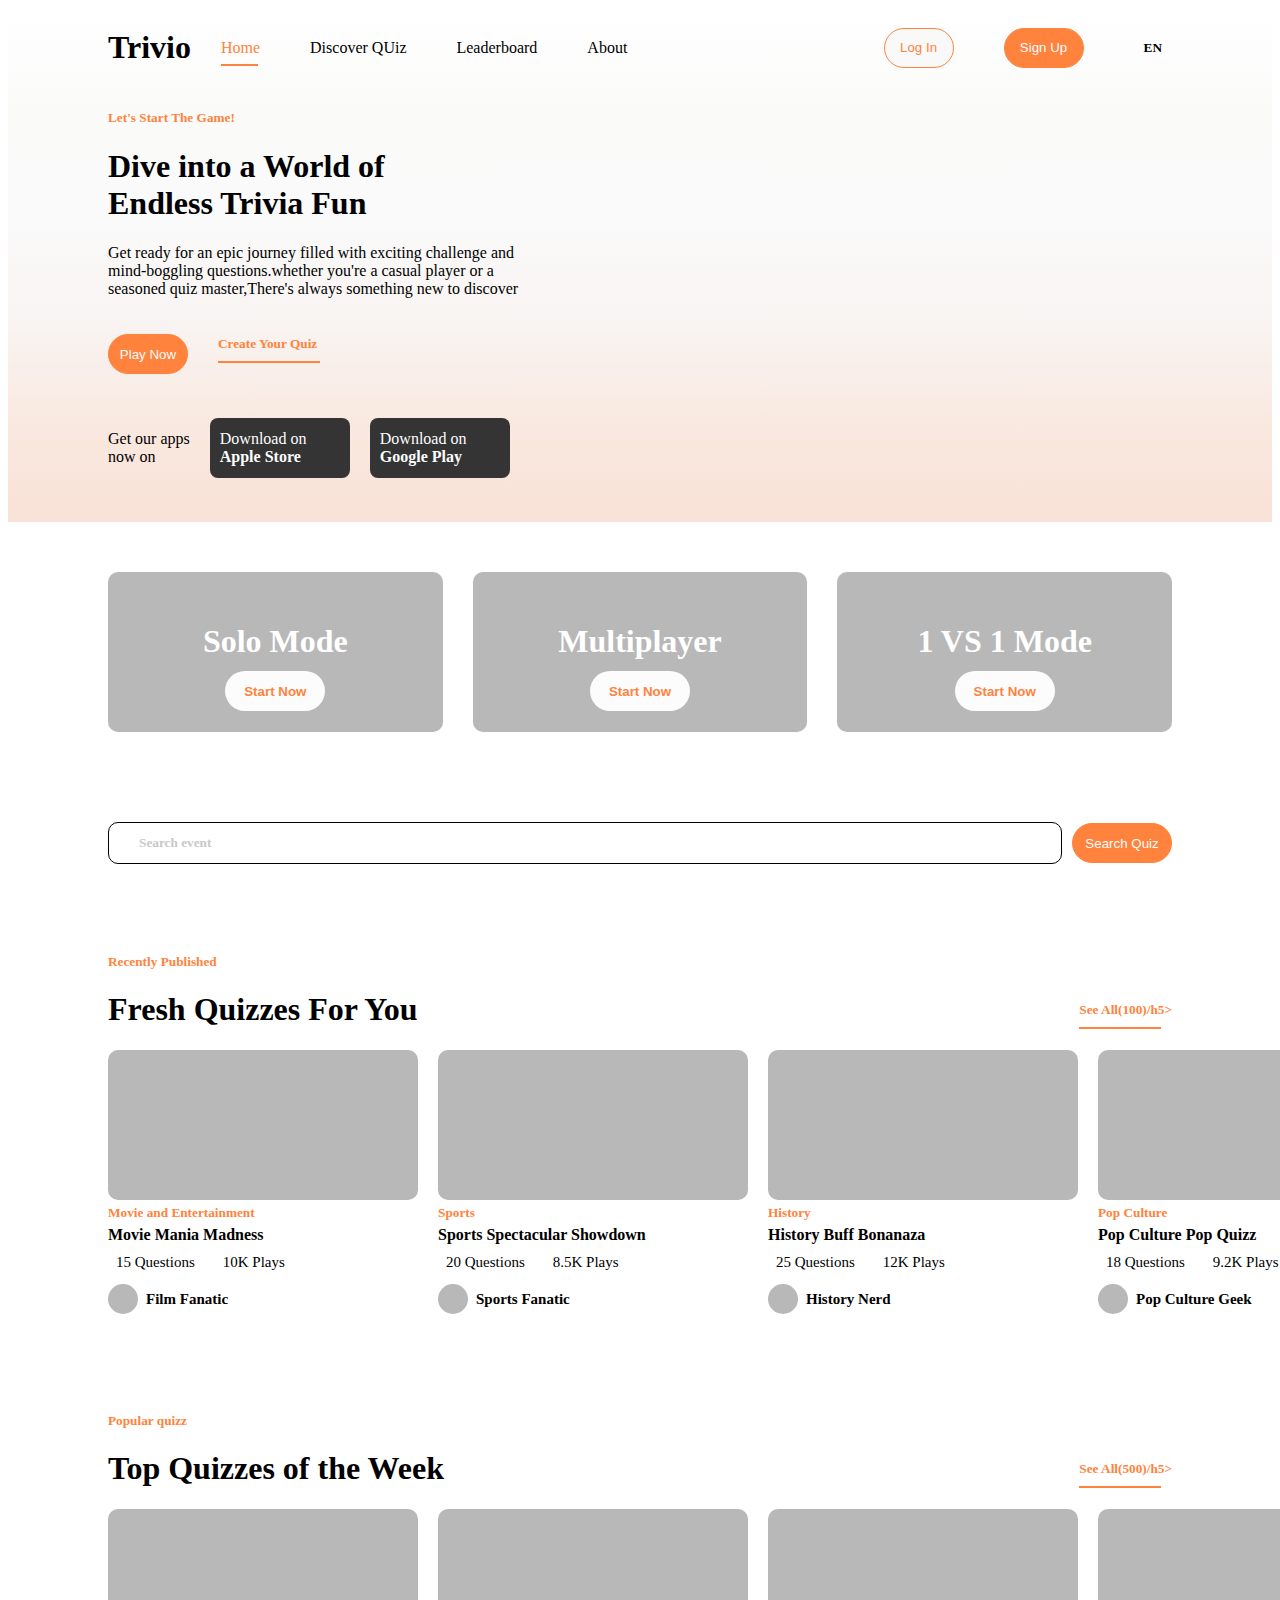
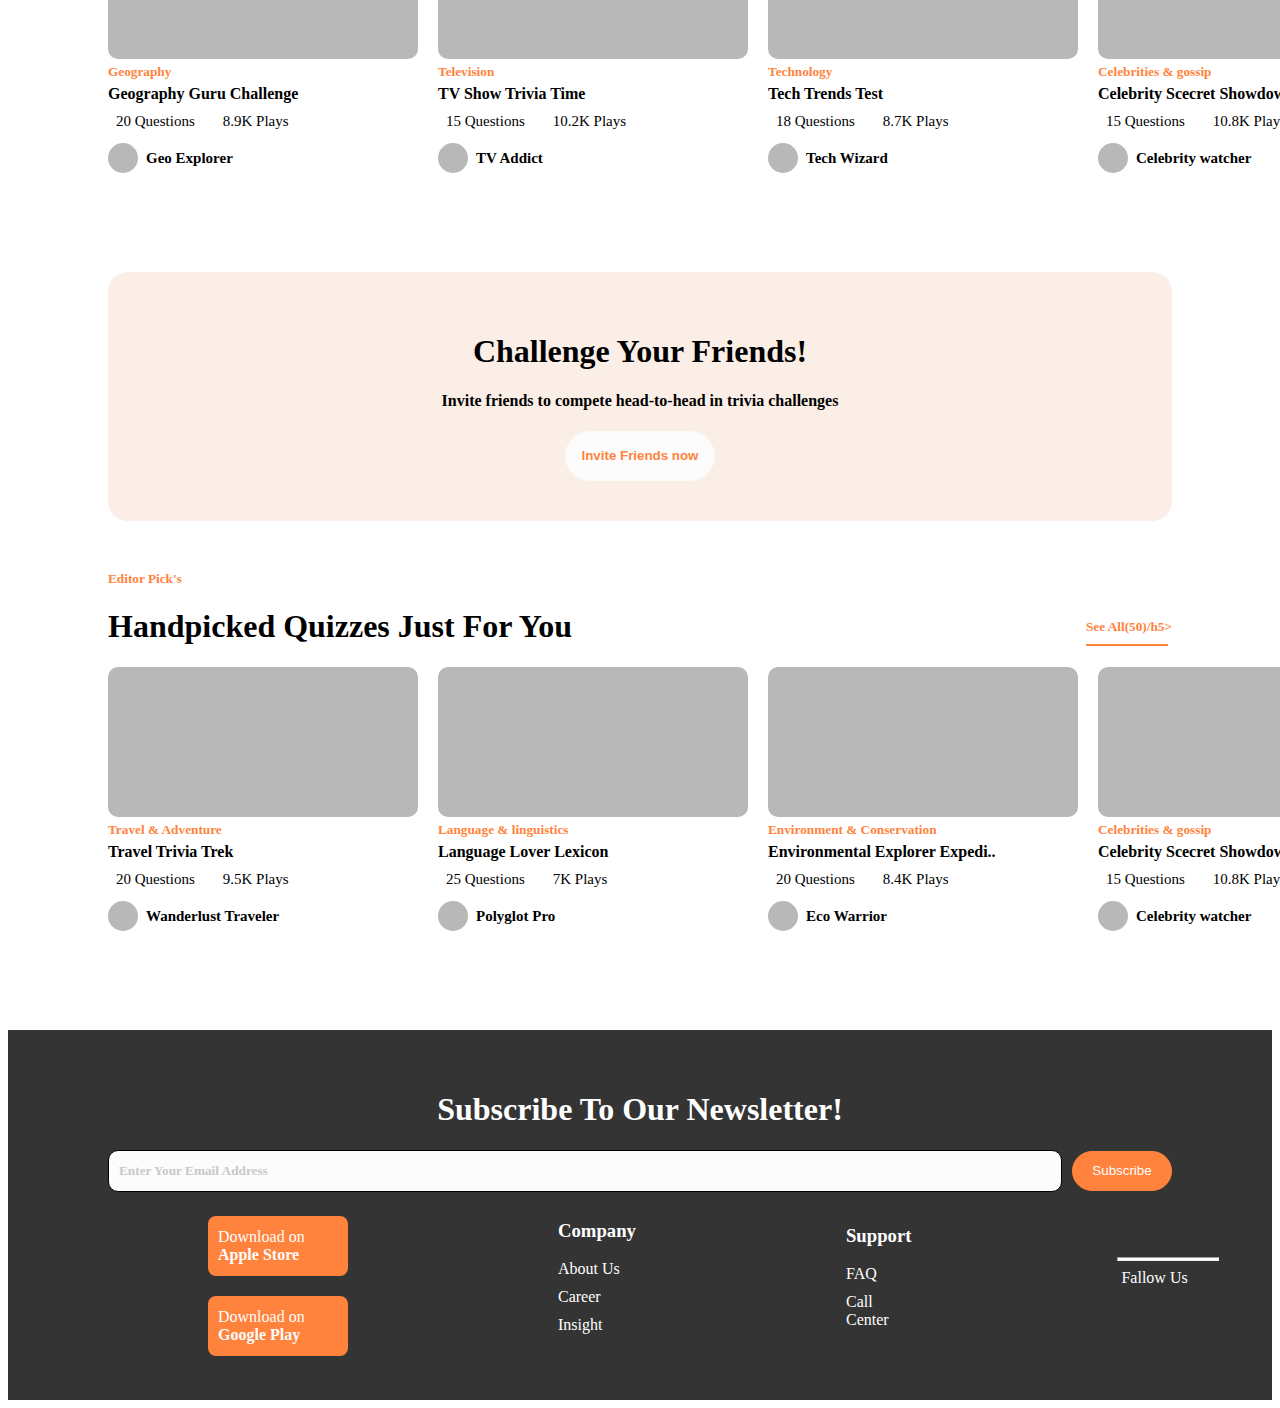
<file: fourth_assignment/index.html>
<!DOCTYPE html>
<html lang="en">
<head>
    <meta charset="UTF-8">
    <meta name="viewport" content="width=device-width, initial-scale=1.0">
    <title>Document</title>
    <link rel="stylesheet" type="text/css" href="style.css">
    <link rel="stylesheet" href="https://cdnjs.cloudflare.com/ajax/libs/font-awesome/6.5.2/css/all.min.css" integrity="sha512-SnH5WK+bZxgPHs44uWIX+LLJAJ9/2PkPKZ5QiAj6Ta86w+fsb2TkcmfRyVX3pBnMFcV7oQPJkl9QevSCWr3W6A==" crossorigin="anonymous" referrerpolicy="no-referrer" />

</head>
<body>
    <div class="first-section-color">
        <div class="container">
            <div class="div-flx">
                <h1>Trivio</h1>
                <nav class="nav-flx flx-grow">
                    <a style="color:#ff833c" class="home">Home</a>
                    <a>Discover QUiz</a>
                    <a>Leaderboard</a>
                    <a class="flx-grow">About</a>
                    <button class="btn-login">Log In</button>
                <button class="btn-signup">Sign Up</button>
                <div class="en-flx">
                    <i class="fa-solid fa-globe en-icon"></i>
                    <h5>EN</h5>
                    <i class="fa-solid fa-caret-down en-icon-1"></i>
                </div>
                </nav>
                
            </div>


            <!-- next elements -->
            <div>
                <h5 class="color-h5">Let's Start The Game!</h5>
                <h1>Dive into a World of<br>Endless Trivia Fun</h1>
                <p>Get ready for an epic journey filled with exciting challenge and<br>mind-boggling questions.whether you're a casual player or a<br>seasoned quiz master,There's always something new to discover</p>
                <div class="next_ele-flx">
                    <button class="btn-signup">Play Now</button> 
                    <h5 class="underline">Create Your Quiz</h5>
                </div>
                <div class="dark-div-flx">
                    <p>Get our apps<br>now on</p>
                    <div class="dark-div">
                            <p>Download on<br><b>Apple Store</b></p>
                            <i class="fa-solid fa-apple-whole"></i>
                    </div>
                    <div class="dark-div">
                            <p>Download on<br><b>Google Play</b></p>
                            <i class="fa-solid fa-play dark-div-icon"></i>
                    </div>
                </div>
            </div>
        </div>
    </div>

    <!-- 2nd section -->
    <div class="div-margin">
        <div class="container">
            <div class="div-flx-2nd">
                <div class="div-2nd-sec">
                    <h1>Solo Mode</h1>
                    <button class="bnt-start-now">Start Now</button>
                </div>
                <div class="div-2nd-sec">
                    <h1>Multiplayer</h1>
                    <button class="bnt-start-now">Start Now</button>
                </div>
                <div class="div-2nd-sec">
                    <h1>1 VS 1 Mode</h1>
                    <button class="bnt-start-now">Start Now</button>
                </div>
            </div>
        </div>
    </div>

    <!-- 3rd sec search bar -->
    <div class="div-margin">
        <div class="container">
            <div class="search-flx">
                <div class="div-search">
                    <i class="fa-solid fa-magnifying-glass"></i>
                    <h5 class="h5-color flx-grow">Search event</h5>
                    <i class="fa-solid fa-list-ul"></i>
                </div>
                <div>
                <button class="btn-search">Search Quiz</button>
                </div>
            </div>
        </div>
    </div>

    <!-- 4th sec fresh quizess-->
    <div class="div-margin">
        <div class="container">
            <h5 class="color-h5" style="margin-bottom:0px !important ;">Recently Published</h5>
            <div class="search-flx" style="margin-top:0px !important ;">
                <h1 class="flx-grow">Fresh Quizzes For You</h1>
                <h5 class="color-h5 border">See All(100)/h5>
            </div>
            <div class="card-4th-flx">
                <div class="card">
                    <div class="card-color">
                    </div>
                    <h5 class="color-h5 top bottom">Movie and Entertainment</h5>
                    <h4 class="top bottom">Movie Mania Madness</h4>
                    <div class="search-flx top">
                        <div class="card-flx">
                            <i class="fa-solid fa-question color"></i>
                            <p>15 Questions</p>
                        </div>
                        <i class="fa-solid fa-circle dot-icon"></i>
                        <div class="card-flx">
                            <i class="fa-solid fa-shapes color"></i>
                            <p>10K Plays</p>
                        </div>
                    </div>
                    <div class="card-flx">
                        <div class="card-circle"></div>
                        <p style="font-weight: bold;">Film Fanatic</p>
                    </div>
                </div>
                <div class="card">
                    <div class="card-color">
                    </div>
                    <h5 class="color-h5 top bottom">Sports</h5>
                    <h4 class="top bottom">Sports Spectacular Showdown</h4>
                    <div class="search-flx top">
                        <div class="card-flx">
                            <i class="fa-solid fa-question color"></i>
                            <p>20 Questions</p>
                        </div>
                        <i class="fa-solid fa-circle dot-icon"></i>
                        <div class="card-flx">
                            <i class="fa-solid fa-shapes color"></i>
                            <p>8.5K Plays</p>
                        </div>
                    </div>
                    <div class="card-flx">
                        <div class="card-circle"></div>
                        <p style="font-weight: bold;">Sports Fanatic</p>
                    </div>
                </div>
                <div class="card">
                    <div class="card-color">
                    </div>
                    <h5 class="color-h5 top bottom">History</h5>
                    <h4 class="top bottom">History Buff Bonanaza</h4>
                    <div class="search-flx top">
                        <div class="card-flx">
                            <i class="fa-solid fa-question color"></i>
                            <p>25 Questions</p>
                        </div>
                        <i class="fa-solid fa-circle dot-icon"></i>
                        <div class="card-flx">
                            <i class="fa-solid fa-shapes color"></i>
                            <p>12K Plays</p>
                        </div>
                    </div>
                    <div class="card-flx">
                        <div class="card-circle"></div>
                        <p style="font-weight: bold;">History Nerd</p>
                    </div>
                </div>
                <div class="card">
                    <div class="card-color">
                    </div>
                    <h5 class="color-h5 top bottom">Pop Culture</h5>
                    <h4 class="top bottom">Pop Culture Pop Quizz</h4>
                    <div class="search-flx top">
                        <div class="card-flx">
                            <i class="fa-solid fa-question color"></i>
                            <p>18 Questions</p>
                        </div>
                        <i class="fa-solid fa-circle dot-icon"></i>
                        <div class="card-flx">
                            <i class="fa-solid fa-shapes color"></i>
                            <p>9.2K Plays</p>
                        </div>
                    </div>
                    <div class="card-flx">
                        <div class="card-circle"></div>
                        <p style="font-weight: bold;">Pop Culture Geek</p>
                    </div>
                </div>
            </div>
        </div>
    </div>

    <!-- 5th section pop quizzes -->
    <div class="div-margin">
        <div class="container">
            <h5 class="color-h5" style="margin-bottom:0px !important ;">Popular quizz</h5>
            <div class="search-flx" style="margin-top:0px !important ;">
                <h1 class="flx-grow">Top Quizzes of the Week</h1>
                <h5 class="color-h5 border">See All(500)/h5>
            </div>
            <div class="card-4th-flx">
                <div class="card">
                    <div class="card-color">
                    </div>
                    <h5 class="color-h5 top bottom">Geography</h5>
                    <h4 class="top bottom">Geography Guru Challenge</h4>
                    <div class="search-flx top">
                        <div class="card-flx">
                            <i class="fa-solid fa-question color"></i>
                            <p>20 Questions</p>
                        </div>
                        <i class="fa-solid fa-circle dot-icon"></i>
                        <div class="card-flx">
                            <i class="fa-solid fa-shapes color"></i>
                            <p>8.9K Plays</p>
                        </div>
                    </div>
                    <div class="card-flx">
                        <div class="card-circle"></div>
                        <p style="font-weight: bold;">Geo Explorer</p>
                    </div>
                </div>
                <div class="card">
                    <div class="card-color">
                    </div>
                    <h5 class="color-h5 top bottom">Television</h5>
                    <h4 class="top bottom">TV Show Trivia Time</h4>
                    <div class="search-flx top">
                        <div class="card-flx">
                            <i class="fa-solid fa-question color"></i>
                            <p>15 Questions</p>
                        </div>
                        <i class="fa-solid fa-circle dot-icon"></i>
                        <div class="card-flx">
                            <i class="fa-solid fa-shapes color"></i>
                            <p>10.2K Plays</p>
                        </div>
                    </div>
                    <div class="card-flx">
                        <div class="card-circle"></div>
                        <p style="font-weight: bold;">TV Addict</p>
                    </div>
                </div>
                <div class="card">
                    <div class="card-color">
                    </div>
                    <h5 class="color-h5 top bottom">Technology</h5>
                    <h4 class="top bottom">Tech Trends Test</h4>
                    <div class="search-flx top">
                        <div class="card-flx">
                            <i class="fa-solid fa-question color"></i>
                            <p>18 Questions</p>
                        </div>
                        <i class="fa-solid fa-circle dot-icon"></i>
                        <div class="card-flx">
                            <i class="fa-solid fa-shapes color"></i>
                            <p>8.7K Plays</p>
                        </div>
                    </div>
                    <div class="card-flx">
                        <div class="card-circle"></div>
                        <p style="font-weight: bold;">Tech Wizard</p>
                    </div>
                </div>
                <div class="card">
                    <div class="card-color">
                    </div>
                    <h5 class="color-h5 top bottom">Celebrities & gossip</h5>
                    <h4 class="top bottom">Celebrity Scecret Showdown</h4>
                    <div class="search-flx top">
                        <div class="card-flx">
                            <i class="fa-solid fa-question color"></i>
                            <p>15 Questions</p>
                        </div>
                        <i class="fa-solid fa-circle dot-icon"></i>
                        <div class="card-flx">
                            <i class="fa-solid fa-shapes color"></i>
                            <p>10.8K Plays</p>
                        </div>
                    </div>
                    <div class="card-flx">
                        <div class="card-circle"></div>
                        <p style="font-weight: bold;">Celebrity watcher</p>
                    </div>
                </div>
            </div>
        </div>
    </div>

    <!-- 6th section addvertise -->
    <div class="div-margin">
        <div class="container-addvertise">
            <h1>Challenge Your Friends!</h1>
            <h4>Invite friends to compete head-to-head in trivia challenges</h4>
            <button class="btn-invite">Invite Friends now</button>
        </div>
    </div>

    <!-- 7th sectioneditor pick's -->
    <div class="div-margin">
        <div class="container">
            <h5 class="color-h5" style="margin-bottom:0px !important ;">Editor Pick's</h5>
            <div class="search-flx" style="margin-top:0px !important ;">
                <h1 class="flx-grow">Handpicked Quizzes Just For You</h1>
                <h5 class="color-h5 border">See All(50)/h5>
            </div>
            <div class="card-4th-flx">
                <div class="card">
                    <div class="card-color">
                    </div>
                    <h5 class="color-h5 top bottom">Travel & Adventure</h5>
                    <h4 class="top bottom">Travel Trivia Trek</h4>
                    <div class="search-flx top">
                        <div class="card-flx">
                            <i class="fa-solid fa-question color"></i>
                            <p>20 Questions</p>
                        </div>
                        <i class="fa-solid fa-circle dot-icon"></i>
                        <div class="card-flx">
                            <i class="fa-solid fa-shapes color"></i>
                            <p>9.5K Plays</p>
                        </div>
                    </div>
                    <div class="card-flx">
                        <div class="card-circle"></div>
                        <p style="font-weight: bold;">Wanderlust Traveler</p>
                    </div>
                </div>
                <div class="card">
                    <div class="card-color">
                    </div>
                    <h5 class="color-h5 top bottom">Language & linguistics</h5>
                    <h4 class="top bottom">Language Lover Lexicon</h4>
                    <div class="search-flx top">
                        <div class="card-flx">
                            <i class="fa-solid fa-question color"></i>
                            <p>25 Questions</p>
                        </div>
                        <i class="fa-solid fa-circle dot-icon"></i>
                        <div class="card-flx">
                            <i class="fa-solid fa-shapes color"></i>
                            <p>7K Plays</p>
                        </div>
                    </div>
                    <div class="card-flx">
                        <div class="card-circle"></div>
                        <p style="font-weight: bold;">Polyglot Pro</p>
                    </div>
                </div>
                <div class="card">
                    <div class="card-color">
                    </div>
                    <h5 class="color-h5 top bottom">Environment & Conservation</h5>
                    <h4 class="top bottom">Environmental Explorer Expedi..</h4>
                    <div class="search-flx top">
                        <div class="card-flx">
                            <i class="fa-solid fa-question color"></i>
                            <p>20 Questions</p>
                        </div>
                        <i class="fa-solid fa-circle dot-icon"></i>
                        <div class="card-flx">
                            <i class="fa-solid fa-shapes color"></i>
                            <p>8.4K Plays</p>
                        </div>
                    </div>
                    <div class="card-flx">
                        <div class="card-circle"></div>
                        <p style="font-weight: bold;">Eco Warrior</p>
                    </div>
                </div>
                <div class="card">
                    <div class="card-color">
                    </div>
                    <h5 class="color-h5 top bottom">Celebrities & gossip</h5>
                    <h4 class="top bottom">Celebrity Scecret Showdown</h4>
                    <div class="search-flx top">
                        <div class="card-flx">
                            <i class="fa-solid fa-question color"></i>
                            <p>15 Questions</p>
                        </div>
                        <i class="fa-solid fa-circle dot-icon"></i>
                        <div class="card-flx">
                            <i class="fa-solid fa-shapes color"></i>
                            <p>10.8K Plays</p>
                        </div>
                    </div>
                    <div class="card-flx">
                        <div class="card-circle"></div>
                        <p style="font-weight: bold;">Celebrity watcher</p>
                    </div>
                </div>
            </div>
        </div>
    </div>

    <!-- footer -->
    <div class="div-margin-footer">
        <div class="container-footer">
            <h1 class="h1">Subscribe To Our Newsletter!</h1>
            <div class="search-flx">
                <div class="div-search-footer">
                    <h5 class="h5-color flx-grow">Enter Your Email Address</h5>
                </div>
                <div>
                <button class="btn-search">Subscribe</button>
                </div>
            </div>
            <div class="div-flx-footer">
                <div class="grid-footer">
                    <div class="dark-div-footer">
                        <p>Download on<br><b>Apple Store</b></p>
                        <i class="fa-solid fa-apple-whole"></i>
                    </div>
                    <div class="dark-div-footer">
                        <p>Download on<br><b>Google Play</b></p>
                        <i class="fa-solid fa-play dark-div-icon"></i>
                    </div>
                </div>
                <ul>
                    <h3>Company</h3>
                    <li>About Us</li>
                    <li>Career</li>
                    <li>Insight</li>
                </ul>
                <ul>
                    <h3>Support</h3>
                    <li>FAQ</li>
                    <li>Call Center</li>
                </ul>
                <ul>
                    <hr>
                    <li>Fallow Us</li>
                    <li class="search-flx">
                        <i class="fa-brands fa-facebook color footer-icon"></i>
                        <i class="fa-brands fa-square-twitter color footer-icon"></i>
                        <i class="fa-brands fa-square-instagram color footer-icon"></i>
                        <i class="fa-brands fa-youtube color footer-icon"></i>
                    </li>
                </ul>
            </div>
        </div>
    </div>
</body>
</html>
</file>
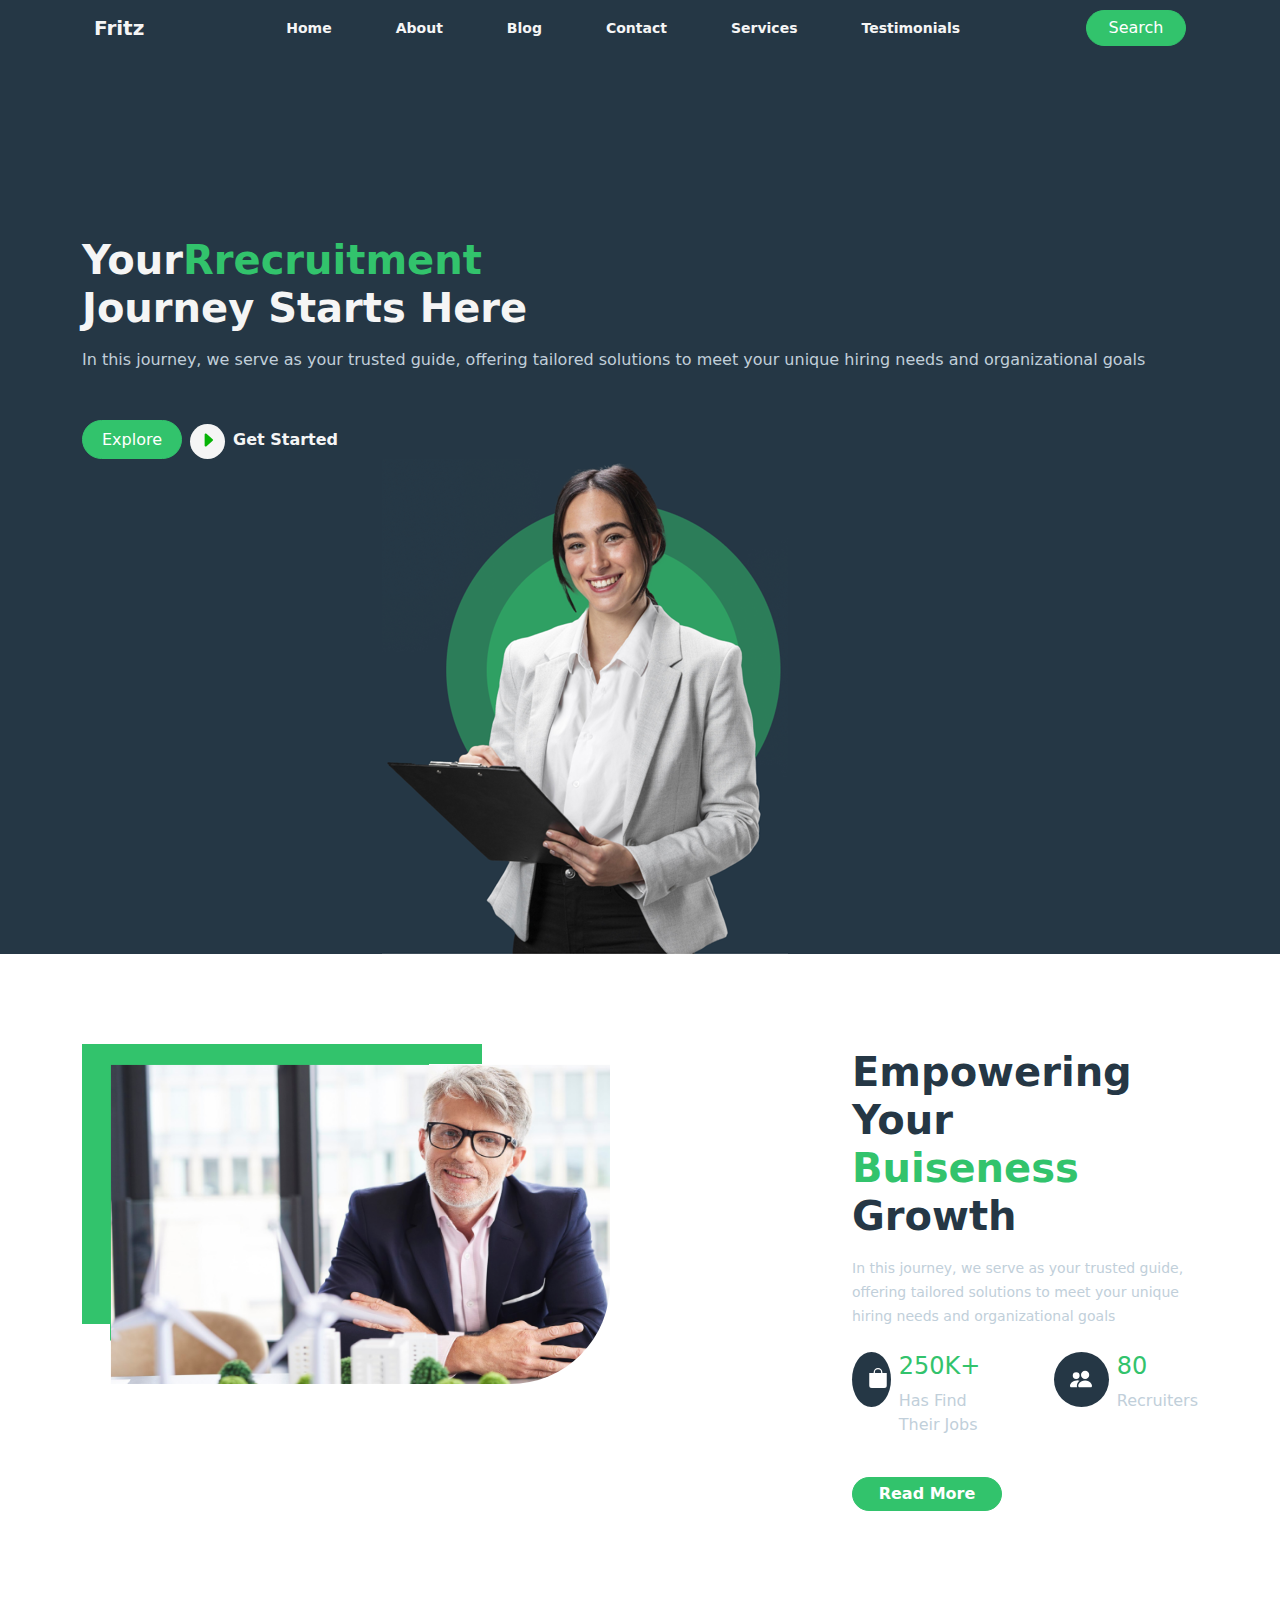
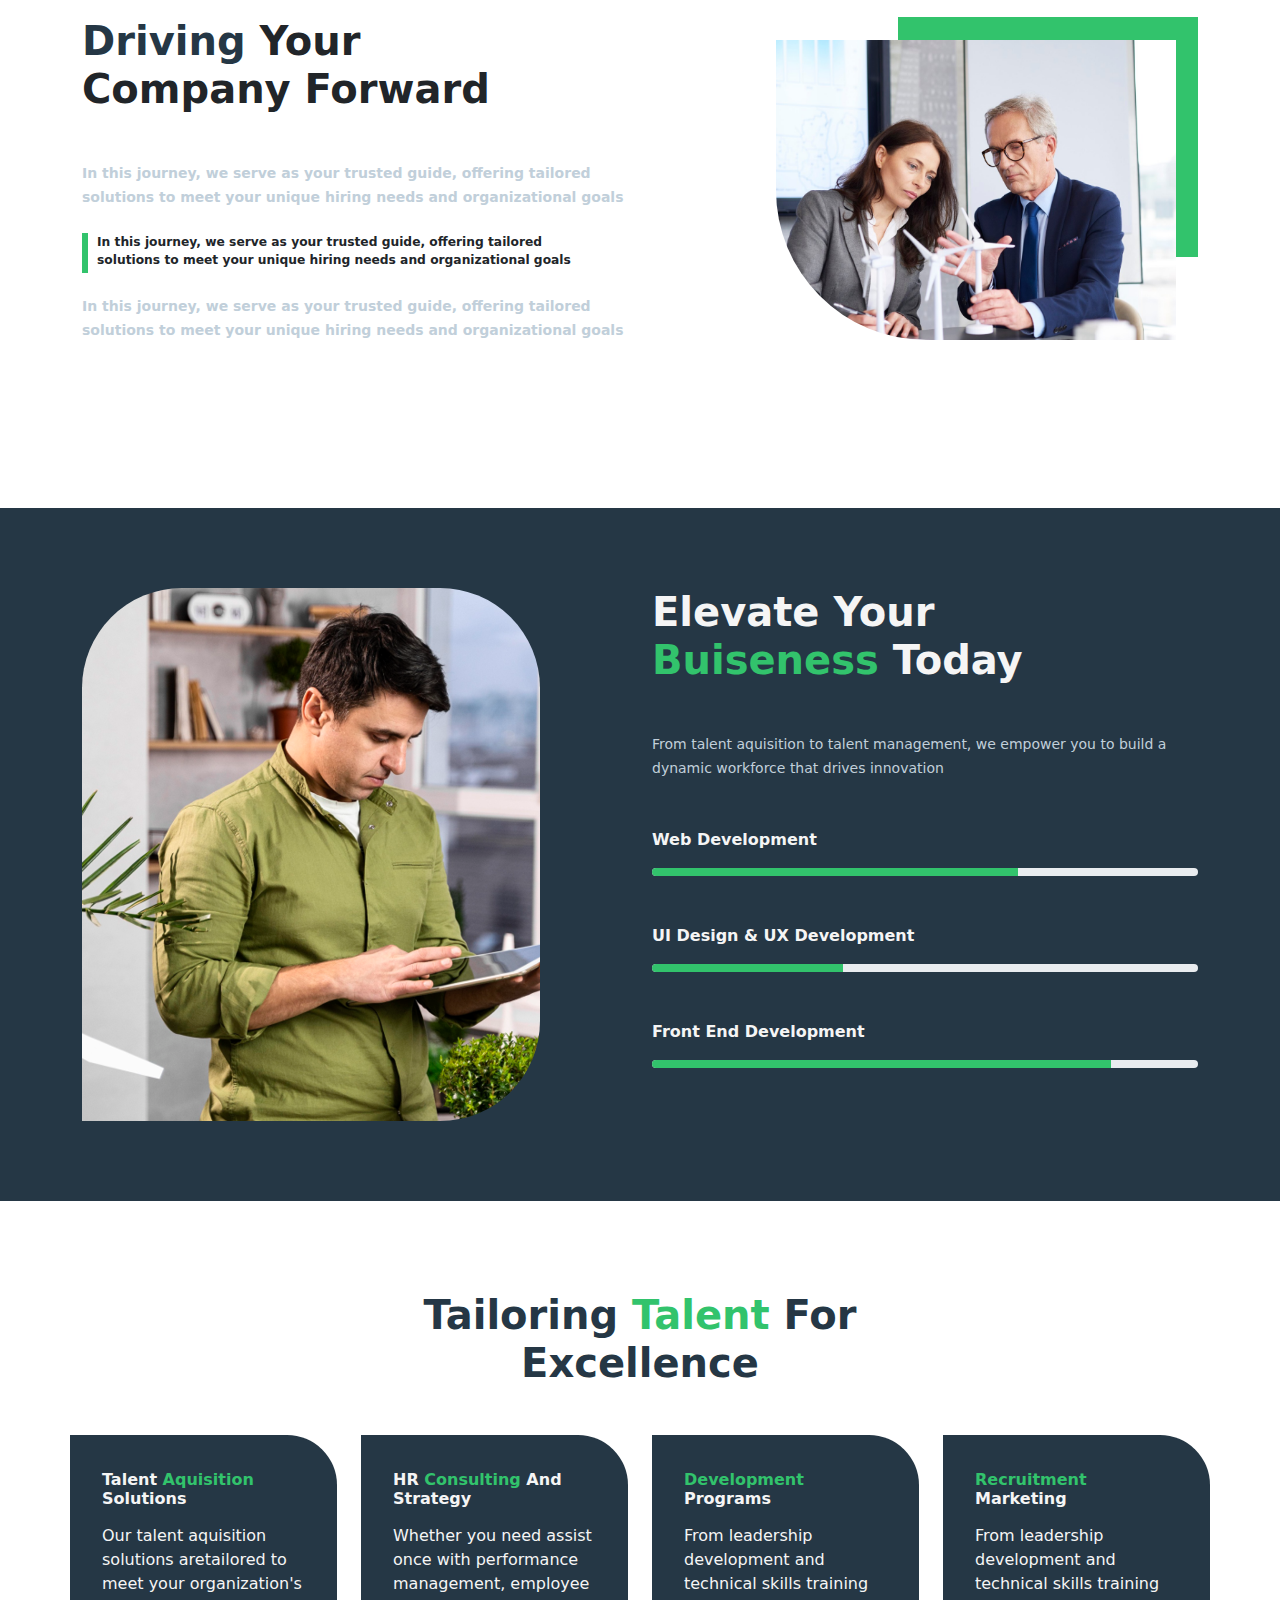
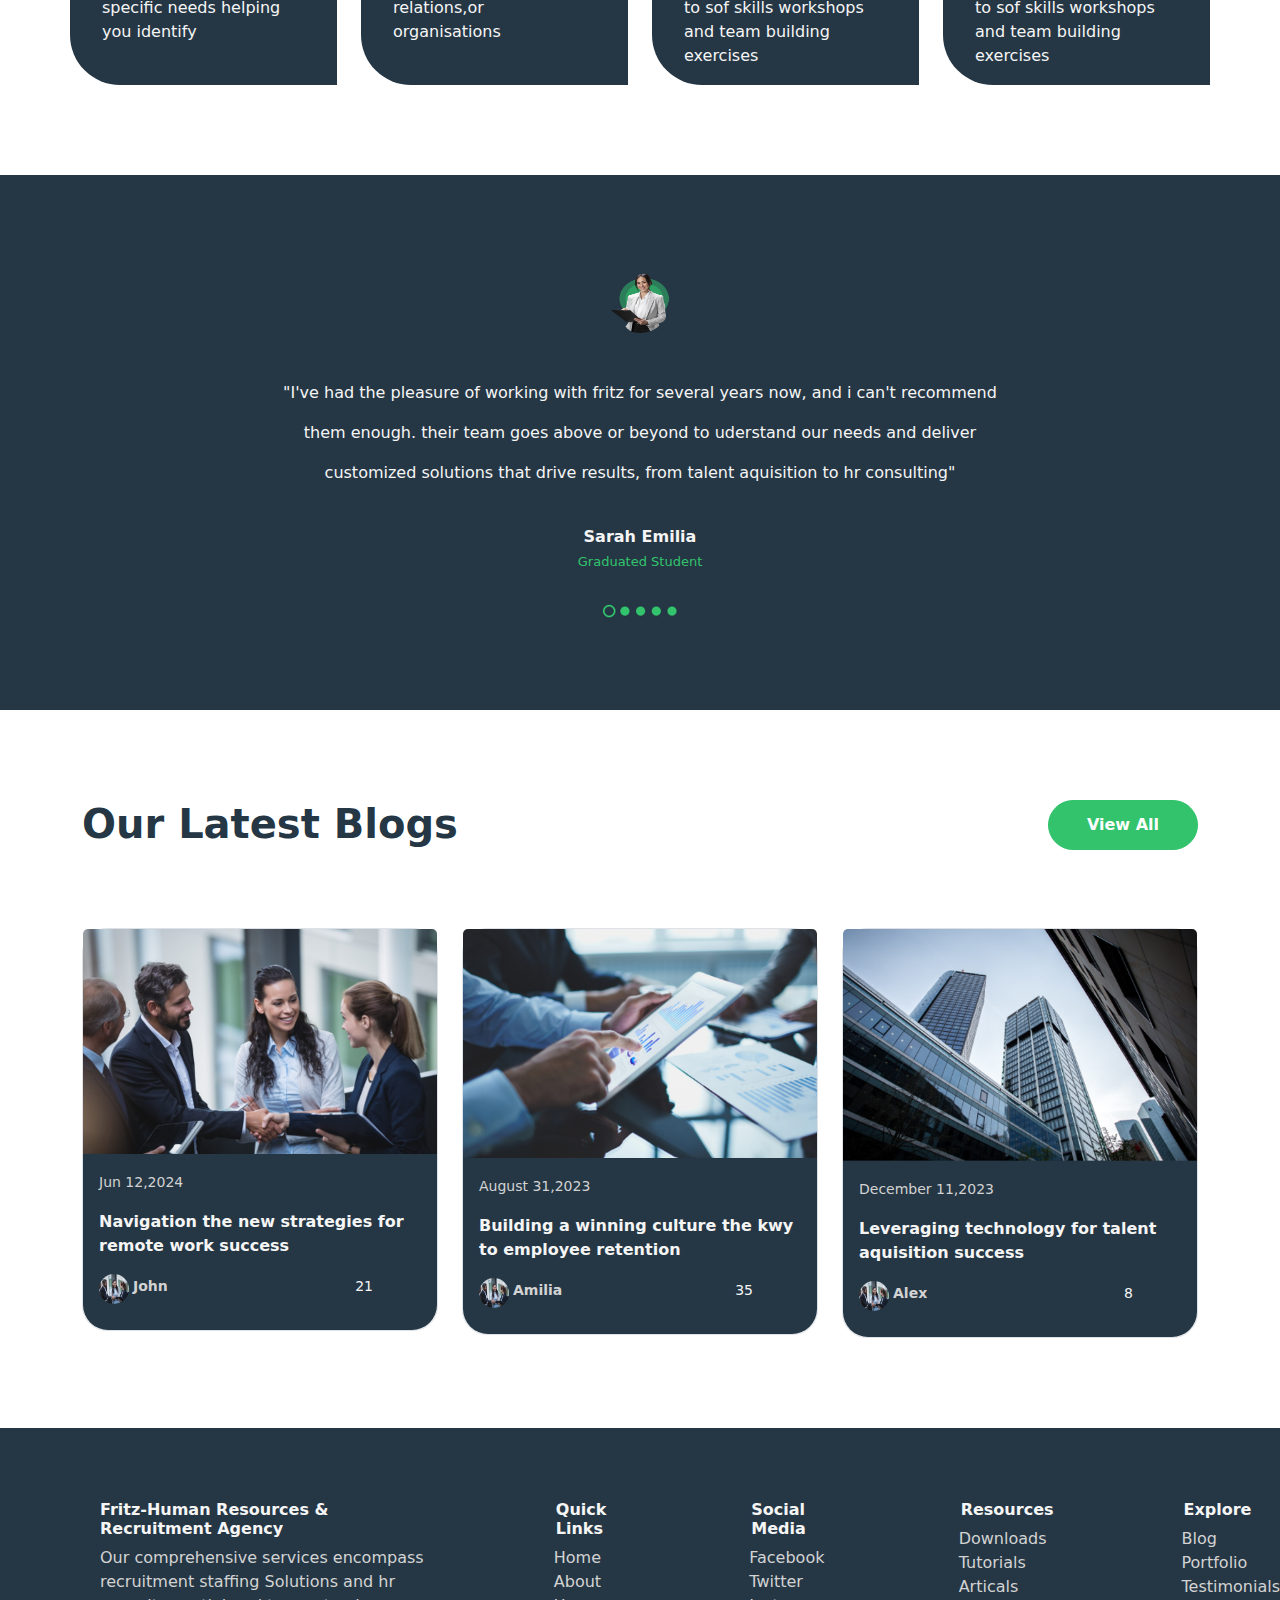
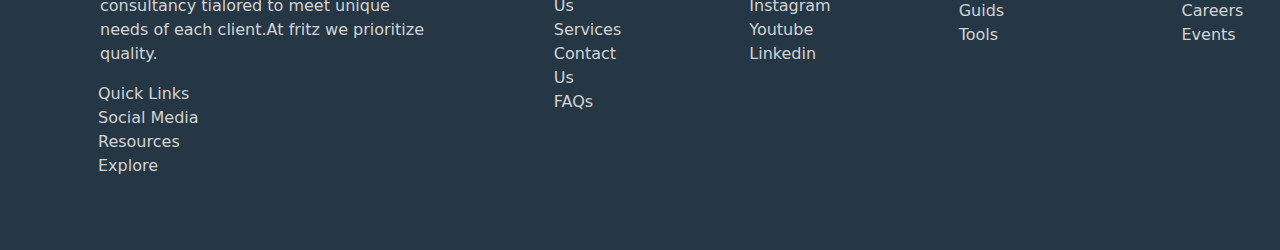
<file: second_assignment/2nd website.html>
<!DOCTYPE html>
<html lang="en">
<head>
    <meta charset="UTF-8">
    <meta name="viewport" content="width=device-width, initial-scale=1.0">
    <title>Document</title>
    <link rel="stylesheet" href="https://cdn.jsdelivr.net/npm/bootstrap@5.3.3/dist/css/bootstrap.min.css">
    <link rel="stylesheet" type="text/css" href="style.css">
    <link rel="stylesheet" href="https://cdnjs.cloudflare.com/ajax/libs/font-awesome/6.5.2/css/all.min.css" integrity="sha512-SnH5WK+bZxgPHs44uWIX+LLJAJ9/2PkPKZ5QiAj6Ta86w+fsb2TkcmfRyVX3pBnMFcV7oQPJkl9QevSCWr3W6A==" crossorigin="anonymous" referrerpolicy="no-referrer" />
</head>
<body>
    <div class="div-margin bg-color">
        <div class="container">
                <nav class="navbar navbar-expand-lg">
                    <div class="container-fluid d-flex">
                    <a class="navbar-brand flex-grow-1 nav-text fw-bold" href="#">Fritz</a>
                    <button class="navbar-toggler" type="button" data-bs-toggle="collapse" data-bs-target="#navbarSupportedContent" aria-controls="navbarSupportedContent" aria-expanded="false" aria-label="Toggle navigation">
                        <span class="navbar-toggler-icon"></span>
                    </button>
                    <div class="collapse navbar-collapse" id="navbarSupportedContent">
                        <ul class="navbar-nav me-auto mb-2 mb-lg-0 flex-grow-1">
                        <li class="nav-item">
                            <a class="nav-link active nav-text fw-semibold" aria-current="page" href="#"><small>Home</small></a>
                        </li>
                        <li class="nav-item ms-5">
                            <a class="nav-link active nav-text fw-semibold" aria-current="page" href="#"><small>About</small></a>
                        </li>
                        <li class="nav-item ms-5">
                            <a class="nav-link active nav-text fw-semibold" aria-current="page" href="#"><small>Blog</small></a>
                        </li>
                        <li class="nav-item ms-5">
                            <a class="nav-link active nav-text fw-semibold" aria-current="page" href="#"><small>Contact</small></a>
                        </li>
                        <li class="nav-item ms-5">
                            <a class="nav-link active nav-text fw-semibold" aria-current="page" href="#"><small>Services</small></a>
                        </li>
                        <li class="nav-item ms-5">
                            <a class="nav-link active nav-text fw-semibold" aria-current="page" href="#"><small>Testimonials</small></a>
                        </li>
                        </ul>
                        <button class="btn-color border rounded-pill" type="submit">Search</button>
                    </div>
                    </div>
                </nav>

              <!-- next element -->
            <div class="row top-margin">
                <div class="col">
                    <h1 class="nav-text-1 fw-bold">Your<span class="color">Rrecruitment</span><br>Journey Starts Here</h1>
                    <p class="mt-3"><smal class="font-color">In this journey, we serve as your trusted guide, offering tailored solutions to meet your unique hiring needs and organizational goals</small></p>
                    <div class="d-flex mt-5">
                        <button class="btn-color border rounded-pill" type="submit">Explore</button>
                        <button class="btn-getstarted mt-1 ms-2" type="submit"><svg xmlns="http://www.w3.org/2000/svg" width="18" height="18" fill="#07b407" class="bi bi-caret-right-fill mb-1 getstarted-icon" viewBox="0 0 16 16">
                        <path d="m12.14 8.753-5.482 4.796c-.646.566-1.658.106-1.658-.753V3.204a1 1 0 0 1 1.659-.753l5.48 4.796a1 1 0 0 1 0 1.506z"/>
                        </svg></button>
                        <span class="ms-2 mt-2 nav-text fw-bold getstarted-text">Get Started</span> 
                    </div>
                </div>
                <div class="col">
                    <img src="images/Screenshot 1.png" class="img-size">
                </div>
            </div>
        </div>
    </div>

    <!-- 2nd box -->
    <div class="div-margin">
        <div class="container">
                <div class="row">
                    <div class="col position-relative img-div-size">
                        <div class="div-style"></div>
                        <div class="div-style-1 position-absolute absolute-margin-2"><img src="images/Screenshot 2.png" class="img-size-1"></div>
                    </div>
                    <div class="col mt-1 col-2nd">
                        <h1 class="fw-bold heading-margin heading-color">Empowering Your<br><span class="color">Buiseness</span> Growth</h1>
                        <p class=" heading-margin mt-3"><small class="font-color">In this journey, we serve as your trusted guide, offering tailored solutions to meet your unique hiring needs and organizational goals</small></p>
                        <div class="d-flex heading-margin mt-4">
                            <div class="d-flex">
                                <div class="icon-div">
                                    <svg xmlns="http://www.w3.org/2000/svg" width="20" height="20" fill="white" class="bi bi-bag-fill ms-3 mt-3 svg-icon" viewBox="0 0 16 16">
                                    <path d="M8 1a2.5 2.5 0 0 1 2.5 2.5V4h-5v-.5A2.5 2.5 0 0 1 8 1m3.5 3v-.5a3.5 3.5 0 1 0-7 0V4H1v10a2 2 0 0 0 2 2h10a2 2 0 0 0 2-2V4z"/>
                                    </svg>
                                </div>
                                <section class="ms-2">
                                <h4 class="color">250K+</h4>
                                <p class="font-color p-size">Has Find Their Jobs</p>
                                </section>
                            </div>
                            <div class="d-flex ms-5 second-svg-marg">
                                <div class="icon-div">
                                    <svg xmlns="http://www.w3.org/2000/svg" width="22" height="22" fill="white" class="bi bi-people-fill ms-3 mt-3 svg-icon" viewBox="0 0 16 16">
                                    <path d="M7 14s-1 0-1-1 1-4 5-4 5 3 5 4-1 1-1 1zm4-6a3 3 0 1 0 0-6 3 3 0 0 0 0 6m-5.784 6A2.24 2.24 0 0 1 5 13c0-1.355.68-2.75 1.936-3.72A6.3 6.3 0 0 0 5 9c-4 0-5 3-5 4s1 1 1 1zM4.5 8a2.5 2.5 0 1 0 0-5 2.5 2.5 0 0 0 0 5"/>
                                    </svg>
                                </div>
                                <section class="ms-2">
                                <h4 class="color">80</h4>
                                <p class="font-color">Recruiters</p>
                                </section>
                            </div>
                        </div>
                        <button class="btn-color-1 border rounded-pill heading-margin mt-4 fw-bold" type="submit">Read More</button>
                    </div>
                </div>
        </div>
    </div>

    <!-- 3rd box -->
    <div class="div-margin mt-5">
        <div class="container">
            <!-- respo -->
            <div class="row mobile-display">
                <div class="col mt-3">
                    <h1 class="fw-bold"><span class="color">Driving</span> Your<br>Company Forward</h1>
                    <p><small class="font-color fw-semibold">In this journey, we serve as your trusted guide, offering<br>tailored solutions to meet your unique hiring needs and<br>organizational goals</small></p>
                    <p class="d-flex mt-4 border-3rdbox small p-marg">
                        <small class=" fw-semibold">In this journey, we serve as your trusted guide,<br>offering tailored solutions to meet your unique<br>hiring needs and organizational goals</small>
                    </p>
                    <p class=" mt-4 p-marg"><small class="font-color fw-semibold">In this journey, we serve as your trusted guide,<br>offering tailored solutions to meet your unique hiring<br>needs and organizational goals</small></p>
                </div>
                <div class="col position-relative third-col-3rd">
                    <div class="div-style-1"></div>
                    <div class="div-style-2 position-absolute absolute-margin"><img src="images/Screenshot 3.png" class="img-size-2"></div>
                </div>
            </div>

            <!-- regular -->
                <div class="row web-display">
                    <div class="col mt-3">
                        <h1 class="fw-bold"><span class="heading-color">Driving</span> Your<br>Company Forward</h1>
                        <p class=" mt-5"><small class="font-color fw-semibold">In this journey, we serve as your trusted guide, offering tailored solutions to meet your unique hiring needs and organizational goals</small></p>
                        <p class="d-flex mt-4 border-3rdbox small">
                            <small class=" fw-semibold">In this journey, we serve as your trusted guide, offering tailored solutions to meet your unique hiring needs and organizational goals</small>
                        </p>
                        <p class=" mt-4"><small class="font-color fw-semibold">In this journey, we serve as your trusted guide, offering tailored solutions to meet your unique hiring needs and organizational goals</small></p>
                    </div>
                    <div class="col position-relative mt-3">
                        <div class="div-style-1"></div>
                        <div class="div-style-2 position-absolute absolute-margin"><img src="images/Screenshot 3.png" class="img-size-2"></div>
                    </div>
                </div>
        </div>
    </div>

    <!-- 4th box -->
    <div class="div-margin bg-color" style="margin-top: 150px;">
        <div class="container">
            <div class="row">
                <div class="col">
                    <div class="div-style-3">
                        <img src="images/Screenshot 4.png" class="img-size-3">
                    </div>
                </div>

                <!-- Respo -->
                <div class="col mobile-display">
                    <h1 class="fw-bold nav-text-1">Elevate Your<span class="color"><br>Buiseness</span> Today</h1>
                    <p class="font-color"><small>From talent aquisition to talent management, we empower you to build a dynamic workforce that drives innovation</small></p>
                    <p class="nav-text fw-semibold p-marg-2"> Web Development</p>
                    <div class="progress progress-height" role="progressbar" aria-label="Info example" aria-valuenow="67" aria-valuemin="0" aria-valuemax="100">
                        <div class="progress-bar bg-progress text-dark" style="width: 67%"></div>
                    </div>
                    <div class="position-absolute absolute-margin-progress67">67%</div>

                    <p class="nav-text fw-semibold p-marg-2"> UI Design & UX Development</p>
                    <div class="progress progress-height position-relative" role="progressbar" aria-label="Info example" aria-valuenow="35" aria-valuemin="0" aria-valuemax="100">
                        <div class="progress-bar bg-progress text-dark" style="width: 35%"></div>
                    </div>
                    <div class=" position-absolute absolute-margin-progress35">35%</div>

                    <p class="nav-text fw-semibold p-marg-2"> Front End Development</p>
                    <div class="progress progress-height position-relative" role="progressbar" aria-label="Info example" aria-valuenow="84" aria-valuemin="0" aria-valuemax="100">
                        <div class="progress-bar bg-progress" style="width: 84%"></div>
                    </div>
                    <div class=" position-absolute absolute-margin-progress84">84%</div>
                </div>

                <!-- regular -->
                <div class="col web-display">
                    <h1 class="fw-bold nav-text-1">Elevate Your<span class="color"><br>Buiseness</span> Today</h1>
                    <p class="font-color mt-5"><small>From talent aquisition to talent management, we empower you to build a dynamic workforce that drives innovation</small></p>
                    <p class="nav-text fw-semibold mt-5"> Web Development</p>
                    <div class="progress progress-height" role="progressbar" aria-label="Info example" aria-valuenow="67" aria-valuemin="0" aria-valuemax="100">
                        <div class="progress-bar bg-progress text-dark" style="width: 67%"></div>
                    </div>
                    <div class=" position-absolute absolute-margin-progress67">67%</div>

                    <p class="nav-text fw-semibold mt-5"> UI Design & UX Development</p>
                    <div class="progress progress-height" role="progressbar" aria-label="Info example" aria-valuenow="35" aria-valuemin="0" aria-valuemax="100">
                        <div class="progress-bar bg-progress text-dark" style="width: 35%"></div>
                    </div>
                    <div class=" position-absolute absolute-margin-progress35">35%</div>

                    <p class="nav-text fw-semibold mt-5"> Front End Development</p>
                    <div class="progress progress-height position-relative" role="progressbar" aria-label="Info example" aria-valuenow="84" aria-valuemin="0" aria-valuemax="100">
                        <div class="progress-bar bg-progress" style="width: 84%"></div>
                    </div>
                    <div class=" position-absolute absolute-margin-progress84">84%</div>
                </div>
            </div>
        </div>
    </div>

    <!-- 5th box -->
    <div class="div-margin">
        <div class="container">
            
                <h1 align="center" class="color-darkgray fw-bold mb-5">Tailoring <span class="color">Talent</span> For<br>Excellence</h1>
                <div class="row total-card-marg">
                    <div class="col div-darkgray">
                        <div class="div-darkgray-1">
                            <h6 class="nav-text fw-bold mb-3">Talent <span class="color">Aquisition</span><br>Solutions</h6>
                            <p class="nav-text">Our talent aquisition solutions aretailored to meet your organization's specific needs helping you identify</p>
                        </div>
                    </div>
                    <div class="col div-darkgray ms-4 dark-div-marg">
                        <div class="div-darkgray-1">
                            <h6 class="nav-text fw-bold mb-3">HR <span class="color">Consulting</span> And<br>Strategy</h6>
                            <p class="nav-text">Whether you need assist once with performance management, employee relations,or organisations</p>
                        </div>
                    </div>
                    <div class="col div-darkgray ms-4 dark-div-marg-1">
                        <div class="div-darkgray-1">
                            <h6 class="nav-text fw-bold mb-3"><span class="color">Development</span><br>Programs</h6>
                            <p class="nav-text">From leadership development and technical skills training to sof skills workshops and team building exercises</p>
                        </div>
                    </div>
                    <div class="col div-darkgray ms-4 dark-div-marg dark-div-marg-top">
                        <div class="div-darkgray-1">
                            <h6 class="nav-text fw-bold mb-3"><span class="color">Recruitment</span><br>Marketing</h6>
                            <p class="nav-text"></small>From leadership development and technical skills training to sof skills workshops and team building exercises</p>
                        </div>
                    </div>
                </div>
            
        </div>
    </div>

    <!-- 6th section -->
    <div class="div-margin bg-color">
        <div class="container div-padding">
           
                <img src="images/Screenshot 1.png" class="img-div position-center-img mt-5">
                <div class="row mt-5">
                    <div class="col-1">
                        
                    </div>
                    <div class="col-10 p-marg ">
                        <p class="nav-text p-marg " align="center">"I've had the pleasure of working with fritz for several years now, and i can't recommend</p>
                        <p class="nav-text p-marg " align="center">them enough. their team goes above or beyond to uderstand our needs and deliver</p>
                        <p class="nav-text p-marg " align="center">customized solutions that drive results, from talent aquisition to hr consulting"</p>
                    </div>
                    <div class="col-1">
                
                    </div>
                </div>
                <section class="mt-4 topmargin">
                    <p class="nav-text position-center-text"><span class="fw-bold">Sarah Emilia</span><br>
                        <span><small class="color" style="font-size: 13px;">Graduated Student</small></span>
                    </p>
                </section>
                <img src="images/Screenshot o.png" class="position-center-img topmargin">
            
        </div>
    </div>

    <!-- 7th box -->
    <div class="div-margin">
        <div class="container">
           
                <div class="d-flex">
                    <h1 class="fw-bold color-darkgray flex-grow-1">Our Latest Blogs</h1>
                    <button class="btn-viewall border rounded-pill heading-margin fw-bold" type="submit">View All   <i class="fa-solid fa-angle-right"></i></button>
                </div>

                <!-- cards -->
                <div class="row row-cols-1 row-cols-md-3 g-4 mt-5 card-marg">
                    <div class="col">
                      <div class="card border">
                        <img src="images/Screenshot 8.png" class="card-img-top" alt="...">
                        <div class="card-body bg-color border-cardbody">
                          <p><small class="color-grey">Jun 12,2024</small></p>
                          <p class="card-text nav-text fw-bold">Navigation the new strategies for remote work success</p>
                          <div class="d-flex">
                            <img src="images/Screenshot 5.png" class="card-img-div">
                            <p class="flex-grow-1"><small class="color-grey fw-semibold ms-1">John</small></p>
                            <i class="fa-regular fa-message nav-text mt-2"></i><span><small class="nav-text ms-1 me-5">21</small></span>
                          </div>
                        </div>
                      </div>
                    </div>
                    <div class="col">
                      <div class="card border">
                        <img src="images/Screenshot 6.png" class="card-img-top" alt="...">
                        <div class="card-body bg-color border-cardbody">
                            <p><small class="color-grey">August 31,2023</small></p>
                            <p class="card-text nav-text fw-bold">Building a winning culture the kwy to employee retention</p>
                            <div class="d-flex">
                              <img src="images/Screenshot 5.png" class="card-img-div">
                              <p class="flex-grow-1"><small class="color-grey fw-semibold ms-1">Amilia</small></p>
                              <i class="fa-regular fa-message nav-text mt-2"></i><span><small class="nav-text ms-1 me-5">35</small></span>
                            </div>
                          </div>
                      </div>
                    </div>
                    <div class="col">
                      <div class="card border">
                        <img src="images/Screenshot 7.png" class="card-img-top" alt="...">
                        <div class="card-body bg-color border-cardbody">
                            <p><small class="color-grey">December 11,2023</small></p>
                            <p class="card-text nav-text fw-bold">Leveraging technology for talent aquisition success</p>
                            <div class="d-flex">
                              <img src="images/Screenshot 5.png" class="card-img-div">
                              <p class="flex-grow-1"><small class="color-grey fw-semibold ms-1">Alex</small></p>
                              <i class="fa-regular fa-message nav-text mt-2"></i><span><small class="nav-text ms-1 me-5">8</small></span>
                            </div>
                          </div>
                      </div>
                    </div>
                  </div>
        </div>
    </div>

    <!-- 8th box -->
    <div class="div-margin-footer bg-color">
        <di class="container">
                <div class="d-flex mt-5 flx p-marg">
                    <div>
                        <h6 class="nav-text fw-bold">Fritz-Human Resources & Recruitment Agency</h6>
                        <p  class="color-grey">Our comprehensive services encompass recruitment staffing Solutions and hr consultancy tialored to meet unique needs of each client.At fritz we prioritize quality.</p>
                        <ul class="list web-display">
                            <li class="color-grey">Quick Links</li>
                            <li class="color-grey"> Social Media</li>
                            <li class="color-grey"> Resources</li>
                            <li class="color-grey"> Explore</li>
                        </ul>
                        <div class="d-flex mt-5 p-marg">
                            <i class="fa-brands fa-square-instagram fs-3 nav-text footer-icon"></i>
                            <i class="fa-brands fa-whatsapp ms-4 fs-3 nav-text footer-icon"></i>
                            <i class="fa-brands fa-telegram ms-4 fs-3 nav-text footer-icon"></i>
                        </div>
                    </div>
                     <!-- respo -->
                    <div class="flex-footer mobile-display">
                        <button class="btn-footer">Links
                            <ul class="list">
                                <li class="color-grey">Home</li>
                                <li class="color-grey">About Us</li>
                                <li class="color-grey">Services</li>
                                <li class="color-grey">Contact Us</li>
                                <li class="color-grey">FAQs</li>
                            </ul>
                        </button>
                        <button class="btn-footer">Media
                            <ul class="list">
                                <li class="color-grey">Facebook</li>
                                <li class="color-grey">Twitter</li>
                                <li class="color-grey">Instagram</li>
                                <li class="color-grey">Youtube</li>
                                <li class="color-grey">LinkedIn</li>
                            </ul>
                        </button>
                        <button class="btn-footer">Resources
                            <ul class="list">
                                <li class="color-grey">Downloads</li>
                                <li class="color-grey">Tutorials</li>
                                <li class="color-grey">Articles</li>
                                <li class="color-grey">Guides</li>
                                <li class="color-grey">Tools</li>
                            </ul>
                        </button>
                        <button class="btn-footer">Explore
                            <ul class="list">
                                <li class="color-grey">Blogs</li>
                                <li class="color-grey">Portfolios</li>
                                <li class="color-grey">Testimonials</li>
                                <li class="color-grey">Careers</li>
                                <li class="color-grey">Events</li>
                            </ul>
                        </button>
                    </div>
                    <!-- regular -->
                    <div class="list-leftmargin web-display">
                        <h6 class="nav-text fw-bold">Quick Links</h6>
                        <ul class="list">
                            <li class="color-grey">Home</li>
                            <li class="color-grey">About Us</li>
                            <li class="color-grey">Services</li>
                            <li class="color-grey">Contact Us</li>
                            <li class="color-grey">FAQs</li>
                        </ul>
                    </div>
                    <div class="list-leftmargin web-display">
                        <h6 class="nav-text fw-bold">Social Media</h6>
                        <ul class="list">
                            <li class="color-grey">Facebook</li>
                            <li class="color-grey">Twitter</li>
                            <li class="color-grey">Instagram</li>
                            <li class="color-grey">Youtube</li>
                            <li class="color-grey">Linkedin</li>
                        </ul>
                    </div>
                    <div class="list-leftmargin web-display">
                        <h6 class="nav-text fw-bold">Resources</h6>
                        <ul class="list">
                            <li class="color-grey">Downloads</li>
                            <li class="color-grey">Tutorials</li>
                            <li class="color-grey">Articals</li>
                            <li class="color-grey">Guids</li>
                            <li class="color-grey">Tools</li>
                        </ul>
                    </div>
                    <div class="list-leftmargin web-display">
                        <h6 class="nav-text fw-bold">Explore</h6>
                        <ul class="list">
                            <li class="color-grey">Blog</li>
                            <li class="color-grey">Portfolio</li>
                            <li class="color-grey">Testimonials</li>
                            <li class="color-grey">Careers</li>
                            <li class="color-grey">Events</li>
                        </ul>
                    </div>
                </div>
            
        </di>
    </div>
</body>
</html>
</file>
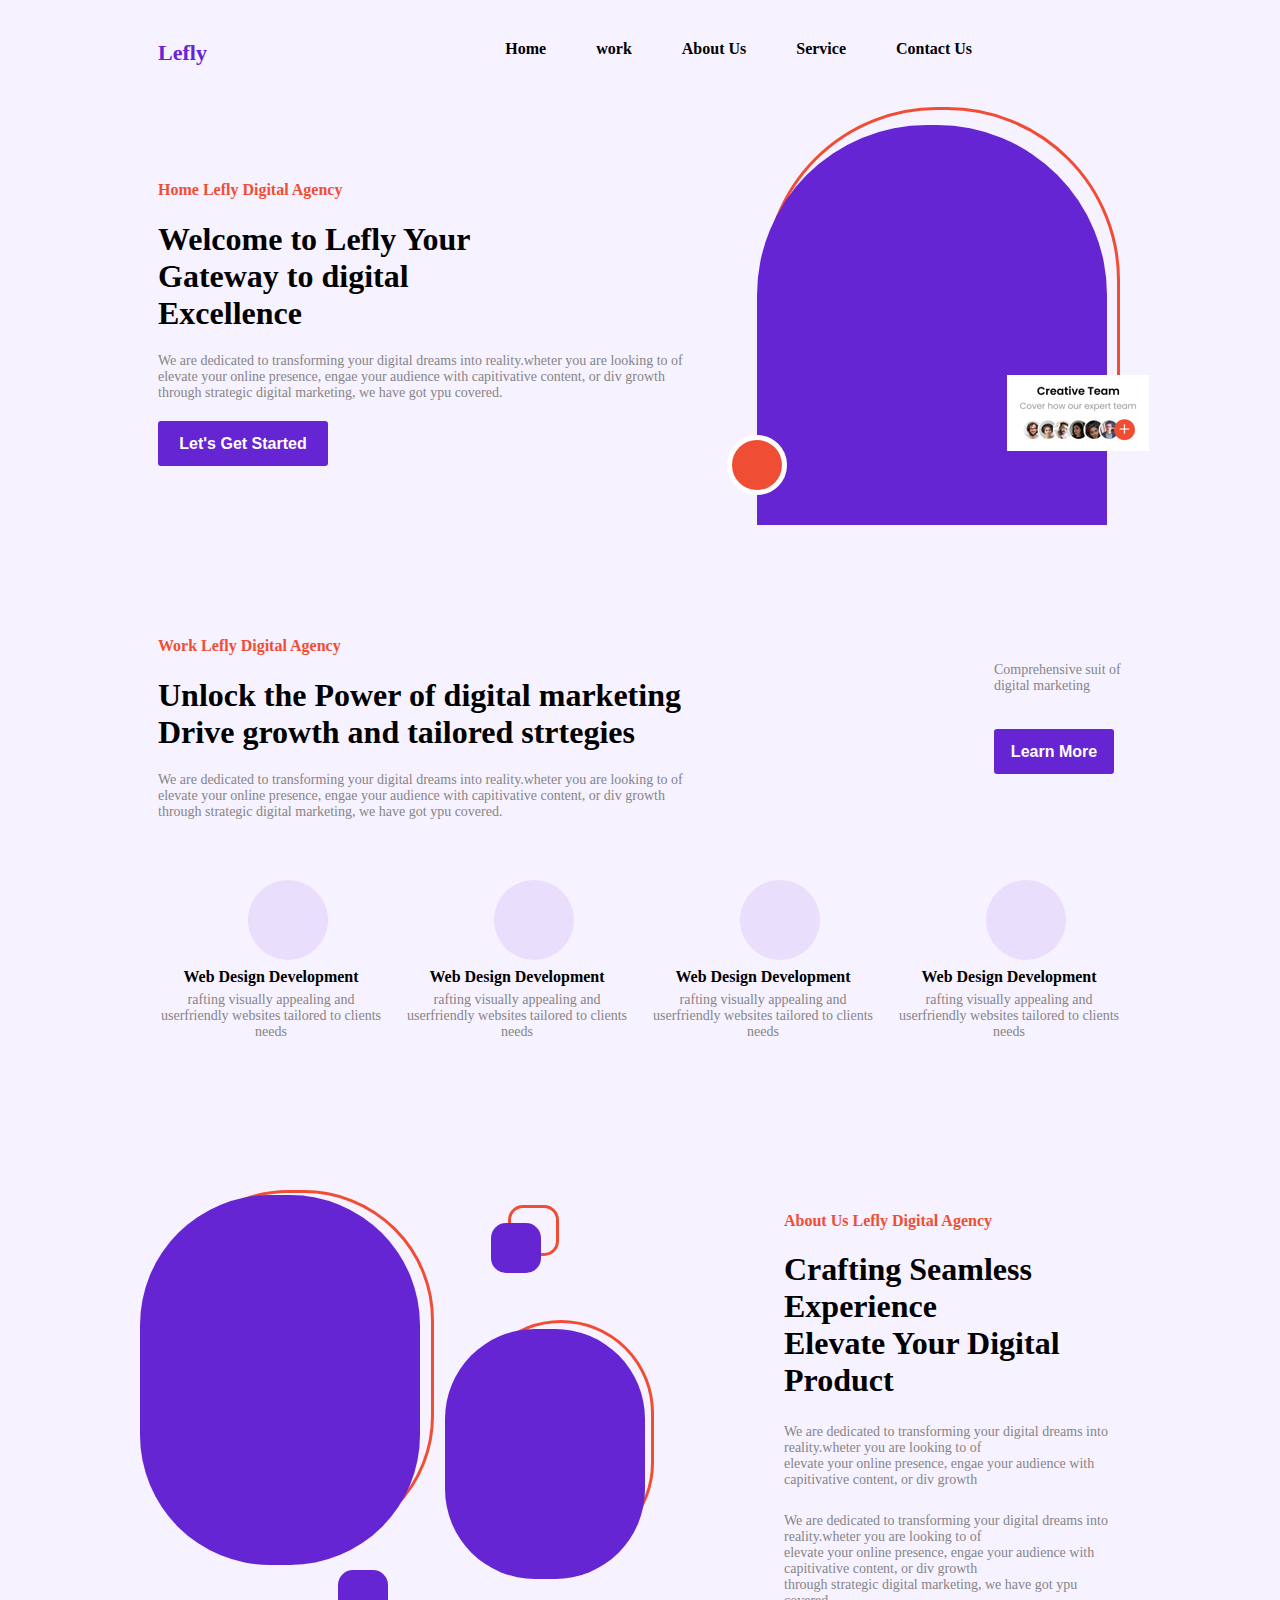
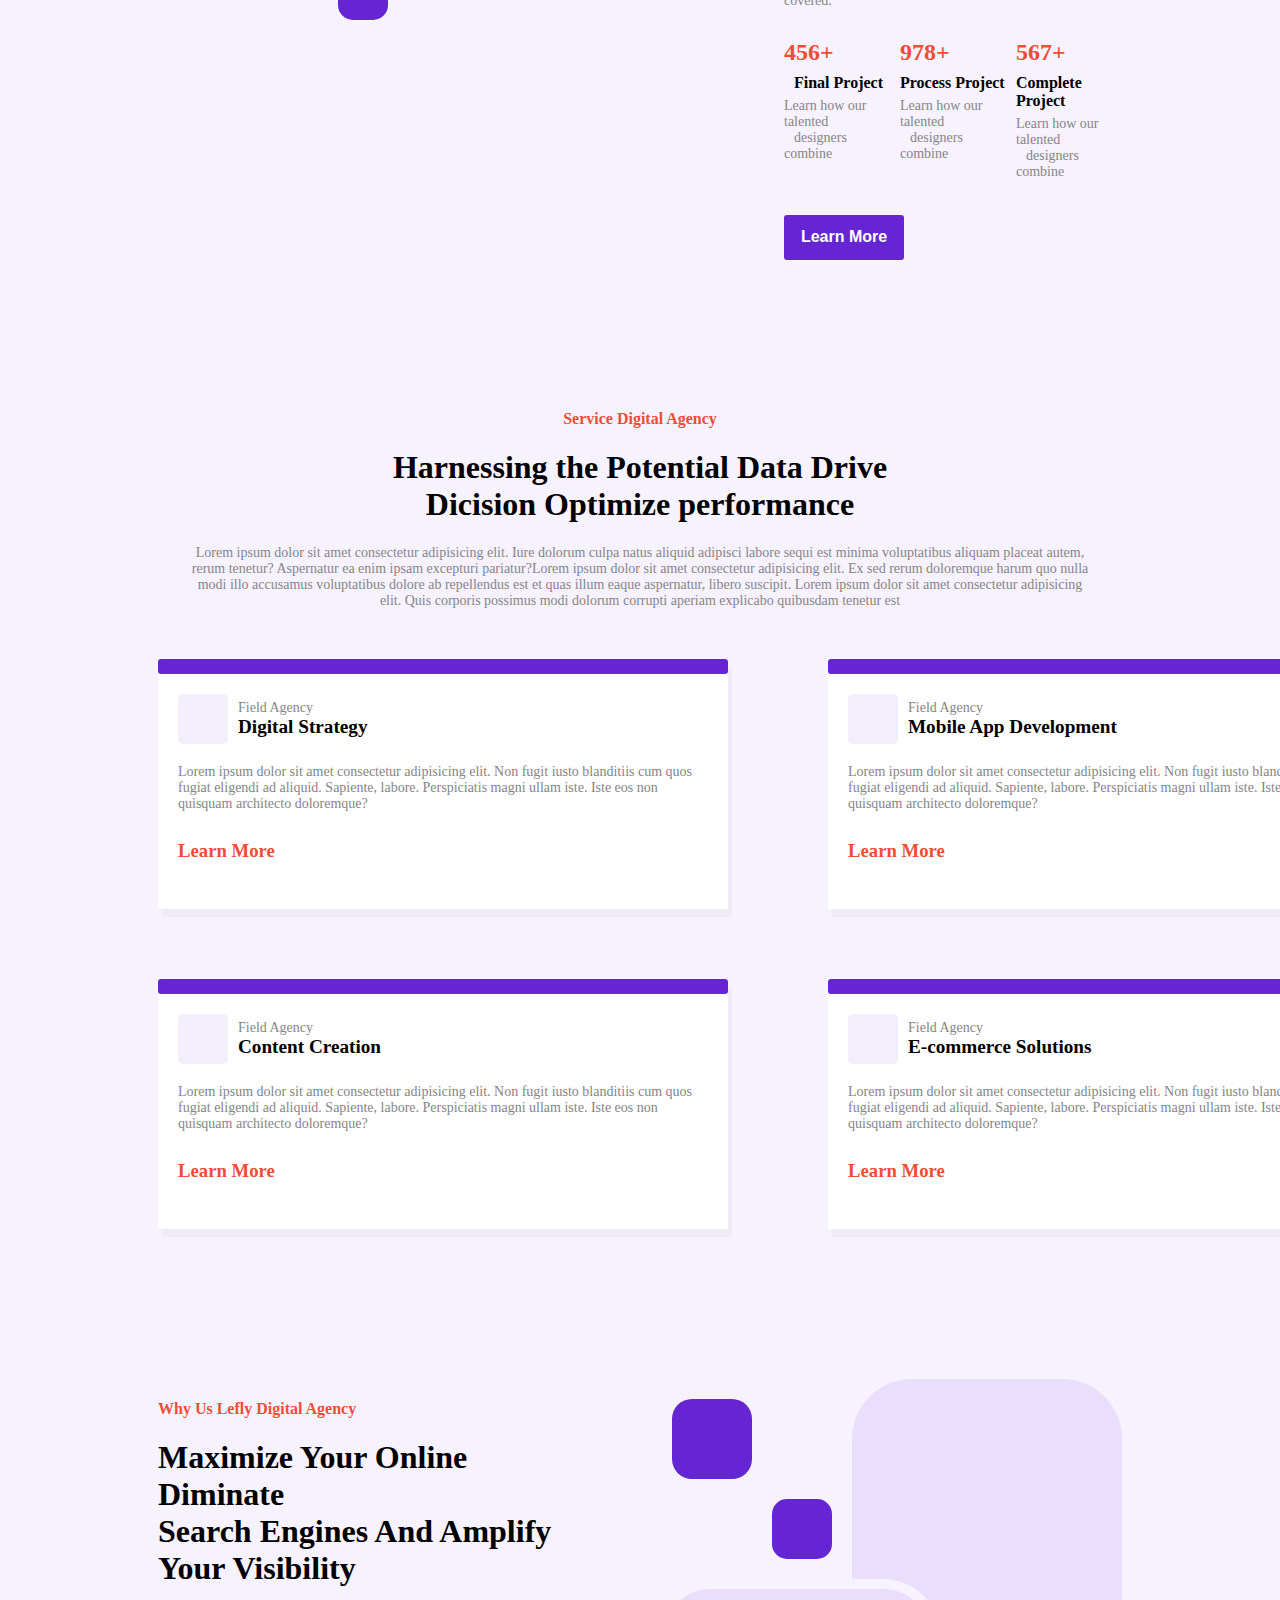
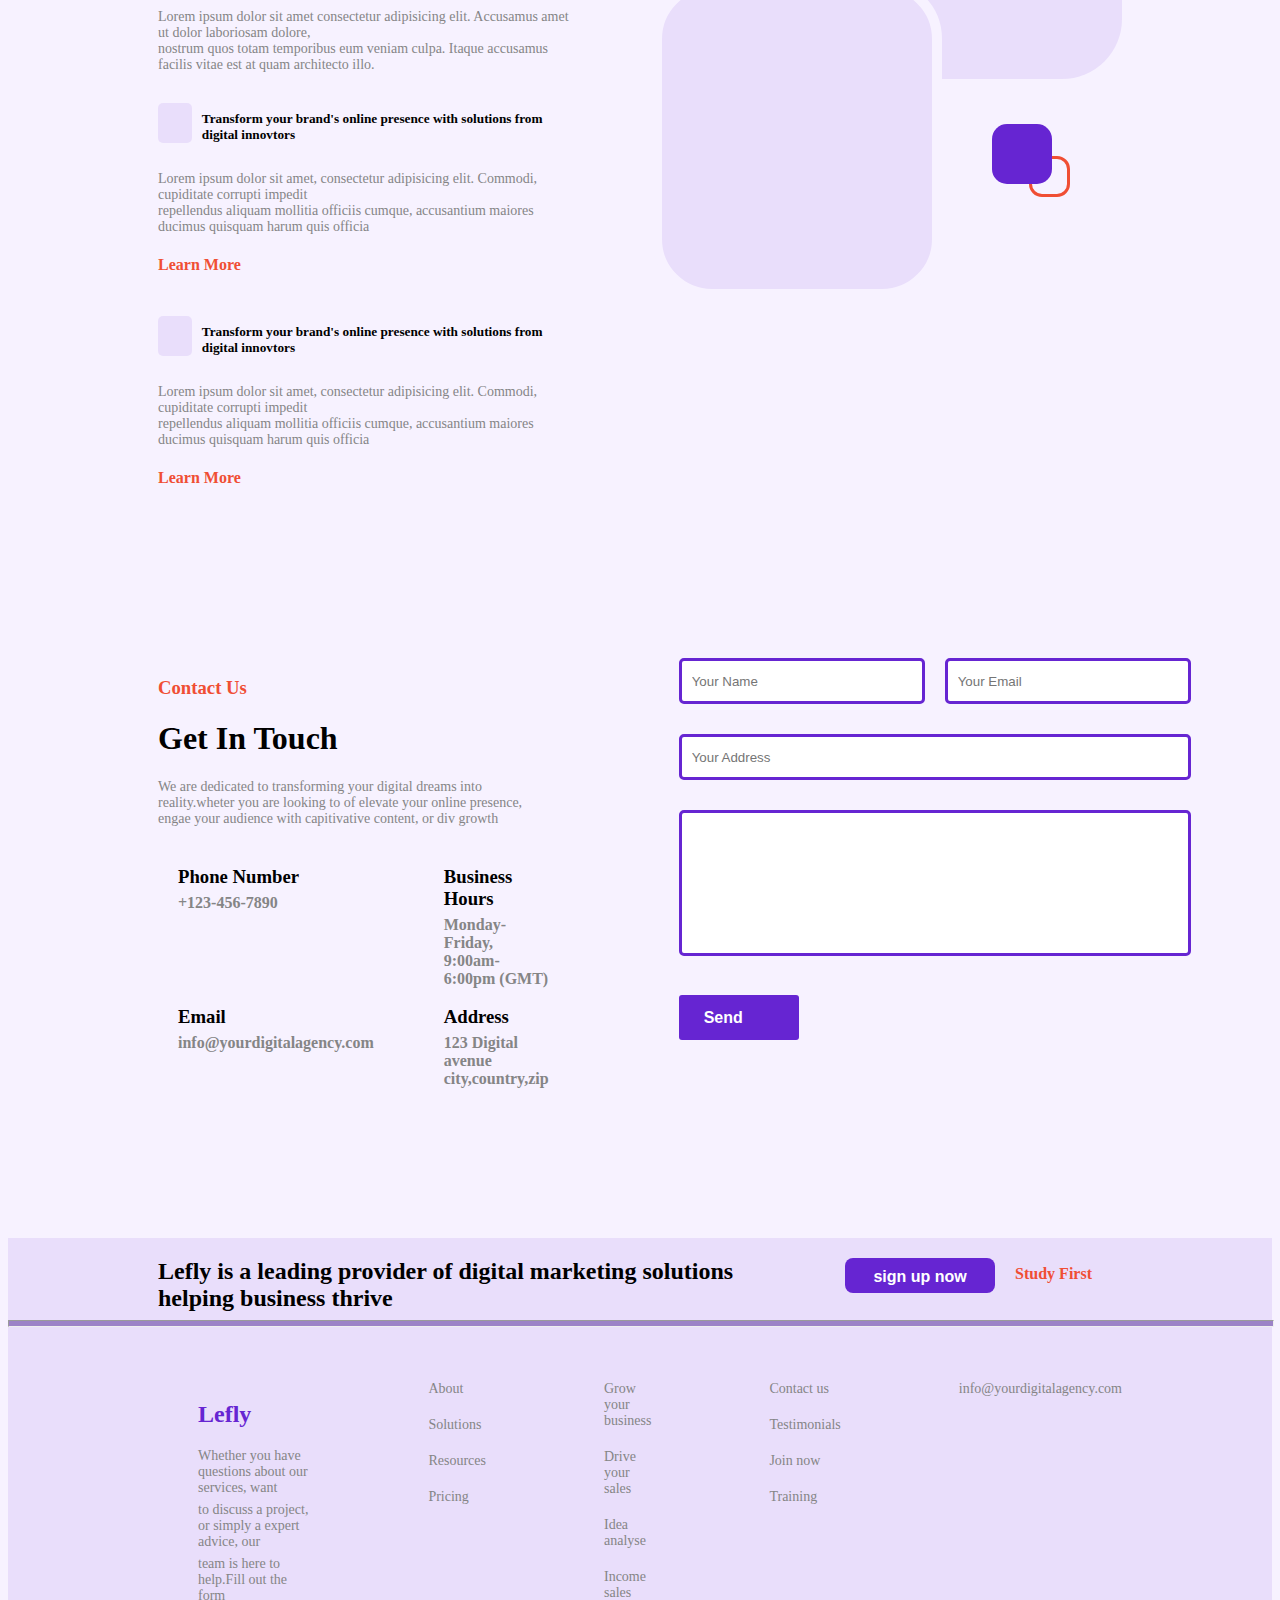
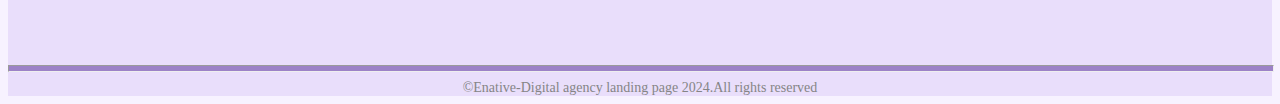
<file: third_assignment/lefly.html>
<!DOCTYPE html>
<html lang="en">
<head>
    <meta charset="UTF-8">
    <meta name="viewport" content="width=device-width, initial-scale=1.0">
    <title>Document</title>
    <link rel="stylesheet" type="text/css" href="style.css">
    <link rel="stylesheet" href="https://cdnjs.cloudflare.com/ajax/libs/font-awesome/6.5.2/css/all.min.css" integrity="sha512-SnH5WK+bZxgPHs44uWIX+LLJAJ9/2PkPKZ5QiAj6Ta86w+fsb2TkcmfRyVX3pBnMFcV7oQPJkl9QevSCWr3W6A==" crossorigin="anonymous" referrerpolicy="no-referrer" />
</head>
<body bgcolor="#f7f2ff">
    <div class="div-margin">
        <div class="container">
            <div>
                <nav class="flx bold">
                <a class="flx-grow color font-size">Lefly</a>
                <a>Home</a>
                <a>work</a>
                <a>About Us</a>
                <a>Service</a>
                <a>Contact Us</a>
                <i class="fa-solid fa-list color start-iconmargin"></i>
                </nav>
            </div>

            <!-- next -->
            <div class="div-grid">
                <div>
                    <h4>Home Lefly Digital Agency</h4>
                    <h1 class="bold">Welcome to Lefly Your<br>Gateway to digital<br>Excellence</h1>
                    <p>We are dedicated to transforming your digital dreams into reality.wheter you are looking to of<br>elevate your online presence, engae your audience with capitivative content, or div growth<br>through strategic digital marketing, we have got ypu covered.</p>
                    <button class="btn-size-1">Let's Get Started</button>
                </div>
                <div class="div-outline">
                    <div class="div-fill">
                        <img src="images/Screenshot 1.png" class="div-img-position">
                        <div class="div-circle-position"><i class="fa-solid fa-play div-icon-position"></i></div>
                    </div>
                </div>
            </div>
        </div>
    </div>

    <!-- 2nd box -->
    <div class="div-margin">
        <div class="container">
            <div class="div-grid">
                <div>
                    <h4>Work Lefly Digital Agency</h4>
                    <h1 class="bold">Unlock the Power of digital marketing<br>Drive growth and tailored strtegies</h1>
                    <p>We are dedicated to transforming your digital dreams into reality.wheter you are looking to of<br>elevate your online presence, engae your audience with capitivative content, or div growth<br>through strategic digital marketing, we have got ypu covered.</p>
                </div>
                <div class="flx-1">
                    <div><i class="fa-solid fa-arrow-right arrow"></i></div>
                    <div>
                        <p>Comprehensive suit of<br>digital marketing</p>
                        <button class="btn-size-2">Learn More</button>
                    </div>
                </div>
            </div>

            <div class="flx-2">
                <div>
                    <div class="circle-div"><i class="fa-solid fa-user-shield circle-icon"></i></div>
                    <h4 class="h4">Web Design Development</h4>
                    <p style="text-align: center;">rafting visually appealing and userfriendly websites tailored to clients needs</p>
                </div>
                <div><i class="fa-solid fa-arrow-right arrow"></i></div>
                <div>
                    <div class="circle-div"><i class="fa-solid fa-user-shield circle-icon"></i></div>
                    <h4 class="h4">Web Design Development</h4>
                    <p style="text-align: center;">rafting visually appealing and userfriendly websites tailored to clients needs</p>
                </div>
                <div><i class="fa-solid fa-arrow-right arrow"></i></div>
                <div>
                    <div class="circle-div"><i class="fa-solid fa-user-shield circle-icon"></i></div>
                    <h4 class="h4">Web Design Development</h4>
                    <p style="text-align: center;">rafting visually appealing and userfriendly websites tailored to clients needs</p>
                </div>
                <div><i class="fa-solid fa-arrow-right arrow"></i></div>
                <div>
                    <div class="circle-div"><i class="fa-solid fa-user-shield circle-icon"></i></div>
                    <h4 class="h4">Web Design Development</h4>
                    <p style="text-align: center;">rafting visually appealing and userfriendly websites tailored to clients needs</p>
                </div>
            </div>
        </div>
    </div>

    <!-- 3rd box -->
    <div class="div-margin">
        <div class="container">
            <div class="div-grid-1">
                <div class="position-div">
                    <div class="outline">
                        <div class="outline-div"></div>
                    </div>
                    <div class="outline-1">
                        <div class="outline-div-1"></div>
                    </div>
                    <div class="outline-2">
                        <div class="outline-div-2"></div>
                    </div>
                    <div class="only-div"></div>
                </div>
                <div>
                    <h4>About Us Lefly Digital Agency</h4>
                    <h1 class="bold">Crafting Seamless Experience<br>Elevate Your Digital Product</h1>
                    <p style="margin-top: 25px;">We are dedicated to transforming your digital dreams into reality.wheter you are looking to of<br>elevate your online presence, engae your audience with capitivative content, or div growth</p>
                    <p style="margin-top: 25px;">We are dedicated to transforming your digital dreams into reality.wheter you are looking to of<br>elevate your online presence, engae your audience with capitivative content, or div growth<br>through strategic digital marketing, we have got ypu covered.</p>
                 <div>  
                    <div class="flx-3">
                        <div>
                            <h2>456+</h2>
                            <h4 class="h4-1 position">Final Project</h4>
                            <p>Learn how our talented <span class="position">designers combine</span></p>
                        </div>
                        <div>
                            <h2>978+</h2>
                            <h4 class="h4-1">Process Project</h4>
                            <p>Learn how our talented <span class="position">designers combine</span></p>
                        </div>
                        <div>
                            <h2>567+</h2>
                            <h4 class="h4-1">Complete Project</h4>
                            <p>Learn how our talented <span class="position">designers combine</span></p>
                        </div>
                    </div>
                    <button class="btn-size-2">Learn More</button>
                </div>    
                </div>
            </div>
        </div>
    </div>

    <!-- 4th box -->
    <div class="div-margin">
        <div class="container">
            <div class="div-data-size">
                <h4>Service Digital Agency</h4>
                <h1 class="bold">Harnessing the Potential Data Drive<br>Dicision Optimize performance</h1>
                <p>Lorem ipsum dolor sit amet consectetur adipisicing elit. Iure dolorum culpa natus aliquid adipisci labore sequi est minima voluptatibus aliquam placeat autem, rerum tenetur? Aspernatur ea enim ipsam excepturi pariatur?Lorem ipsum dolor sit amet consectetur adipisicing elit. Ex sed rerum doloremque harum quo nulla modi illo accusamus voluptatibus dolore ab repellendus est et quas illum eaque aspernatur, libero suscipit. Lorem ipsum dolor sit amet consectetur adipisicing elit. Quis corporis possimus modi dolorum corrupti aperiam explicabo quibusdam tenetur est</p>
            </div>
            <div class="div-grid-2">
                <div class="div-card-size">
                    <div class="div-border"></div>
                        <div class="inside-card-margin">
                            <div class="flx-3">
                                <div class="div-icon-card"><i class="fa-solid fa-share-nodes div-icon-style"></i></div>
                                <div>
                                    <p>Field Agency</p>
                                    <big style="font-weight: bold;">Digital Strategy</big>
                                </div>
                            </div>
                            <p style="margin-top:20px;">Lorem ipsum dolor sit amet consectetur adipisicing elit. Non fugit iusto blanditiis cum quos fugiat eligendi ad aliquid. Sapiente, labore. Perspiciatis magni ullam iste. Iste eos non quisquam architecto doloremque?</p>
                            <div class="flx-3">
                            <h3>Learn More</h3><i class="fa-solid fa-arrow-right arrow-1"></i>
                            </div>
                        </div>
                </div>
                <div class="div-card-size">
                    <div class="div-border"></div>
                    <div class="inside-card-margin">
                        <div class="flx-3">
                            <div class="div-icon-card"><i class="fa-solid fa-share-nodes div-icon-style"></i></div>
                            <div>
                                <p>Field Agency</p>
                                <big style="font-weight: bold;">Mobile App Development</big>
                            </div>
                        </div>
                        <p style="margin-top:20px;">Lorem ipsum dolor sit amet consectetur adipisicing elit. Non fugit iusto blanditiis cum quos fugiat eligendi ad aliquid. Sapiente, labore. Perspiciatis magni ullam iste. Iste eos non quisquam architecto doloremque?</p>
                        <div class="flx-3">
                        <h3>Learn More</h3><i class="fa-solid fa-arrow-right arrow-1"></i>
                        </div>
                    </div>
                </div>
                <div class="div-card-size">
                    <div class="div-border"></div>
                    <div class="inside-card-margin">
                        <div class="flx-3">
                            <div class="div-icon-card"><i class="fa-solid fa-share-nodes div-icon-style"></i></div>
                            <div>
                                <p>Field Agency</p>
                                <big style="font-weight: bold;">Content Creation</big>
                            </div>
                        </div>
                        <p style="margin-top:20px;">Lorem ipsum dolor sit amet consectetur adipisicing elit. Non fugit iusto blanditiis cum quos fugiat eligendi ad aliquid. Sapiente, labore. Perspiciatis magni ullam iste. Iste eos non quisquam architecto doloremque?</p>
                        <div class="flx-3">
                        <h3>Learn More</h3><i class="fa-solid fa-arrow-right arrow-1"></i>
                        </div>
                    </div>
                </div>
                <div class="div-card-size">
                    <div class="div-border"></div>
                    <div class="inside-card-margin">
                        <div class="flx-3">
                            <div class="div-icon-card"><i class="fa-solid fa-share-nodes div-icon-style"></i></div>
                            <div>
                                <p>Field Agency</p>
                                <big style="font-weight: bold;">E-commerce Solutions</big>
                            </div>
                        </div>
                        <p style="margin-top:20px;">Lorem ipsum dolor sit amet consectetur adipisicing elit. Non fugit iusto blanditiis cum quos fugiat eligendi ad aliquid. Sapiente, labore. Perspiciatis magni ullam iste. Iste eos non quisquam architecto doloremque?</p>
                        <div class="flx-3">
                        <h3>Learn More</h3><i class="fa-solid fa-arrow-right arrow-1"></i>
                        </div>
                    </div>
                </div>
            </div>
        </div>
    </div>

    <!-- 5th box -->
    <div class="div-margin">
        <div class="container">
            <div class="div-grid">
                <div>
                    <h4>Why Us Lefly Digital Agency</h4>
                    <h1 class="bold">Maximize Your Online Diminate<br>Search Engines And Amplify<br>Your Visibility</h1>
                    <p>Lorem ipsum dolor sit amet consectetur adipisicing elit. Accusamus amet ut dolor laboriosam dolore,<br>nostrum quos totam temporibus eum veniam culpa. Itaque accusamus facilis vitae est at quam architecto illo.</p>
                    <div style="margin-top: 30px;">
                        <div class="flx-3">
                            <div class="div-icon-card-1"></div>
                            <h5 style="margin-top: 8px;">Transform your brand's online presence with solutions from digital innovtors</h5>
                        </div>
                        <p>Lorem ipsum dolor sit amet, consectetur adipisicing elit. Commodi, cupiditate corrupti impedit<br>repellendus aliquam mollitia officiis cumque, accusantium maiores ducimus quisquam harum quis officia</p>
                        <div class="flx-4">
                            <h4>Learn More</h4><i class="fa-solid fa-arrow-right arrow-1"></i>
                        </div>
                    </div>
                    <div style="margin-top: 20px;">
                        <div class="flx-3">
                            <div class="div-icon-card-1"></div>
                            <h5 style="margin-top: 8px;">Transform your brand's online presence with solutions from digital innovtors</h5>
                        </div>
                        <p>Lorem ipsum dolor sit amet, consectetur adipisicing elit. Commodi, cupiditate corrupti impedit<br>repellendus aliquam mollitia officiis cumque, accusantium maiores ducimus quisquam harum quis officia</p>
                        <div class="flx-4">
                            <h4>Learn More</h4><i class="fa-solid fa-arrow-right arrow-1"></i>
                        </div>
                    </div>
                </div>
                <div class="main-div-position">
                    <div class="div-size-1"></div>
                    <div class="div-size-2"></div>
                    <div class="div-size-3"></div>
                    <div class="div-size-4"></div>
                    <div class="div-size-outline"></div>
                    <div class="div-size-5"></div>
                </div>
            </div>
        </div>
    </div>

    <!-- 6th box -->
    <div class="div-margin">
        <div class="container">
            <div class="div-grid">
                <div>
                    <h3 class="bold">Contact Us</h3>
                    <h1 class="bold">Get In Touch</h1>
                    <p>We are dedicated to transforming your digital dreams into reality.wheter you are looking to of elevate your online presence, engae your audience with capitivative content, or div growth</p>
                    <div class="div-grid-3">
                        <div class="flx-5">
                            <div><i class="fa-solid fa-phone-volume icon-6th"></i></div>
                            <div>
                                <h3 class="h3-6th">Phone Number</h3>
                                <p class="para-6th">+123-456-7890</p>
                            </div>
                        </div>
                        <div class="flx-5">
                            <div><i class="fa-solid fa-hourglass-end icon-6th"></i></i></div>
                            <div>
                                <h3 class="h3-6th">Business Hours</h3>
                                <p class="para-6th">Monday-Friday, 9:00am-<br>6:00pm (GMT)</p>
                            </div>
                        </div>
                        <div class="flx-5">
                            <div><i class="fa-solid fa-envelope icon-6th"></i></i></div>
                            <div>
                                <h3 class="h3-6th">Email</h3>
                                <p class="para-6th">info@yourdigitalagency.com</p>
                            </div>
                        </div>
                        <div class="flx-5">
                            <div><i class="fa-solid fa-location-dot icon-6th"></i></div>
                            <div>
                                <h3 class="h3-6th">Address</h3>
                                <p class="para-6th">123 Digital avenue city,country,zip</p>
                            </div>
                        </div>
                    </div>
                </div>
                <div style="margin-left: 50px;">
                    <div class="flx-5">
                    <input type="text" name="t1" placeholder="Your Name">
                    <input type="text" name="t1" placeholder="Your Email">
                    </div>
                    <input type="text" name="t1" placeholder="Your Address" class="input-next">
                    <textarea rows="8" cols="90" class="input-textarea"></textarea>
                    <button class="btn-size-2 btn-6th"><div class="flx-btn-6th">
                        Send<i class="fa-solid fa-arrow-right arrow-2"></i>
                    </div></button>
                </div>
            </div>
        </div>
    </div>

    <!-- 7th box -->
    <div class="div-margin-footer">
        <div class="container">
            <div class="flx-7th">
                <div class="flx-grow">
                    <h2 class="h2-7th">Lefly is a leading provider of digital marketing solutions<br>helping business thrive</h2>
                </div>
                <div>
                    <div class="flx-5">
                        <button class="btn-size-7th">sign up now</button>
                        <div class="flx-4-7th">
                            <h4>Study First</h4><i class="fa-solid fa-arrow-right arrow-1"></i>
                        </div>
                    </div>
                </div>
            </div>
        </div>
        <hr>
        <div class="container">
            <div class="list-flx">
                <ul class="list">
                    <h2 class="bold" style="color:#6625d2;">Lefly</h2>
                    <div class="span-1">
                    <p>Whether you have questions about our services, want</p>
                    <p>to discuss a project, or simply a expert advice, our</p>
                    <p>team is here to help.Fill out the form</p>
                    </div>
                </ul>
                <ul class="list">
                    <li>About</li>
                    <li>Solutions</li>
                    <li>Resources</li>
                    <li>Pricing</li>
                </ul>
                <ul class="list">
                    <li>Grow your business</li>
                    <li>Drive your sales</li>
                    <li>Idea analyse</li>
                    <li>Income sales</li>
                </ul>
                <ul class="list">
                    <li>Contact us</li>
                    <li>Testimonials</li>
                    <li>Join now</li>
                    <li>Training</li>
                </ul>
                <ul class="list">
                    <li>info@yourdigitalagency.com</li>
                    <li class="flx-7th color">
                        <i class="fa-brands fa-square-instagram"></i>
                        <i class="fa-brands fa-twitter"></i>
                        <i class="fa-brands fa-facebook"></i>
                    </li>
                </ul>
            </div>
        </div>
        <hr>
        <div style="text-align: center;">
            <p>&copy;Enative-Digital agency landing page 2024.All rights reserved</p>
        </div>
    </div>
</body>
</html>
</file>
<file: fourth_assignment/style.css>
.div-margin
{
    margin-bottom: 50px;
}
.bottom
{
    margin-bottom: 5px !important;
}
.top
{
    margin-top: 5px !important;
}
.color{
    color: #ff833c;
}
.first-section-color
{
    background-image: linear-gradient(rgba(255, 255, 255, 0.945),rgba(250, 250, 249, 0.945),rgba(250, 250, 250, 0.982),rgba(244, 237, 234, 0.584),rgba(245, 217, 203, 0.58),rgba(246, 210, 193, 0.653));
    margin-bottom: 50px;
}
.container
{
    margin-left: 100px;
    margin-right: 100px;
    padding-bottom: 40px;
}



/* 1st section */
.nav-flx
{
   
    display:flex;
    gap:50px;
    align-items: center;
    margin-left:20px ;
}
.div-flx
{
    display:flex;
    align-items: center;
    gap:10px;
}
.flx-grow
{
    flex-grow: 1;
}
.home
{
    position: relative;
    padding: 0px 0px;
}
.home:after
{
    content:'';
    border: 1px solid #ff833c;
    position: absolute;
    width: 35px;
    top:25px;
    left:0px;
}
.btn-login
{
    border: 1px solid #ff833c;
    height:40px;
    width:70px;
    border-radius: 20px ;
    color:#ff833c;
    background-color: #f9f9f9;
}
.btn-signup
{
    border: 1px solid #ff833c;
    height:40px;
    width:80px;
    border-radius: 20px ;
    background-color: #ff833c;
    color:#fcfcfc;
}
.en-flx
{
    display: flex;
    gap:10px;
}
.en-icon
{
    margin-top: 24px;
    font-size: 12px;
}
.en-icon-1
{
    margin-top: 21px;
}
/* next element */
.color-h5{
    color: #ff833c;
    font-weight: bold;
}
.next_ele-flx
{
    display: flex;
    gap:30px;
    align-items:end;
}
.underline
{
    position: relative;
    padding: 0px 0px;
    color: #ff833c;
}
.underline:after
{
    content:'';
    border: 1px solid #ff833c;
    position: absolute;
    width: 100px;
    top:25px;
    left:0px;
}
.dark-div-flx
{
    display: flex;
    gap:20px;
    margin-top: 40px;
    align-items: center;
}
.dark-div
{
    height:40px;
    width:120px;
    background-color: #343434;
    border-radius: 8px;
    color: #fcfcfc; 
    padding: 10px;
    display:flex;
    align-items: center;
    gap:10px;
}
.dark-div-icon
{
    font-size: 22px;
}

/* 2nd section */
.div-2nd-sec
{
    height:100px;
    width:500px;
    padding: 30px;
    background-color:#b8b8b8;
    border-radius: 10px;
    text-align: center;
    align-items: center;
    color: white;
    font-weight: bold;
}
.div-flx-2nd
{
    display:flex;
    align-items: center;
    gap:30px;
}
.bnt-start-now
{
    height:40px;
    width:100px;
    background-color: #fcfcfc;
    color:#ff833c;
    border-radius: 40px;
    margin-top: -15px;
    border: none;
    font-weight: bold;
}

/* 3rd sec search bar */
.search-flx
{
    display:flex;
    gap:10px;
    align-items: center;
}
.div-search
{
    height:20px;
    width:1200px;
    border:1px solid black;
    border-radius: 10px;
    display:flex;
    align-items: center;
    gap:20px;
    padding:10px;
}

/* 4th sec fresh quizzes */
.h5-color
{
    color:#c8c8c8;
    font-weight: bold;
}
.btn-search
{
    border: 1px solid #ff833c;
    height:40px;
    width:100px;
    border-radius: 20px ;
    background-color: #ff833c;
    color:#fcfcfc;
}
.border
{
    position: relative;
    padding: 0px 0px;
    color: #ff833c;
}
.border:after
{
    content:'';
    border: 1px solid #ff833c;
    position: absolute;
    width: 80px;
    top:25px;
    left:0px;
}
.card-4th-flx
{
    display:flex;
    align-items: center;
    gap: 20px;
}
.card
{
    width:310px;
    height:auto;
    border-radius: 10px;
}
.card-color
{
    height:150px;
    width:310px;
    background-color:#b8b8b8 ;
    border-radius:10px;
}
.card-flx
{
    display: flex;
    gap:8px;
    align-items: center;
    font-size: 15px;
    margin-top: -10px;
}
.dot-icon
{
    font-size:6px;
    color: #ff833c;
}
.card-circle
{
    height:30px;
    width:30px;
    border-radius: 50%;
    background-color:#b8b8b8 ;
}

/* 6th section addvertise */
.container-addvertise
{
    margin-left: 100px;
    margin-right: 100px;
    padding-bottom: 40px;
    padding-top: 40px;
    background-color: #fbeee7;
    text-align: center;
    border-radius: 20px;
}
.btn-invite
{
    height:50px;
    width:150px;
    border:1px solid #fcfcfc;
    background-color: #fcfcfc;
    border-radius: 30px;
    color: #ff833c;
    font-weight: bold;
}

/* Footer */
.div-margin-footer
{
   background-color:#343434;
}
.container-footer
{
    margin-left: 100px;
    margin-right: 100px;
    padding-bottom: 40px;
    padding-top: 40px;
}
.h1
{
    text-align: center;
    color:white;
    font-weight: bold;
}
.div-search-footer
{
    height:20px;
    width:1200px;
    border:1px solid black;
    border-radius: 10px;
    display:flex;
    align-items: center;
    gap:20px;
    padding:10px;
    background-color: #fcfcfc;
}
.div-flx-footer
{
    display:flex;
    align-items: center;
    gap:170px;
    margin-left: 100px;
    margin-right: 100px;
    margin-top: 20px;
}
.grid-footer
{
    display:grid;
    grid-template-columns: auto;
    grid-template-rows: auto auto;
    grid-row-gap: 20px;
}
.dark-div-footer
{
    height:40px;
    width:120px;
    background-color:#ff833c;
    border-radius: 8px;
    color: #fcfcfc; 
    padding: 10px;
    display:flex;
    align-items: center;
    gap:10px;
}
h3
{
    color:white;
    margin-top: -8px;
}
li
{
    list-style-type: none;
    color:white;
    margin-bottom: 10px;
}
.footer-icon
{
    font-size: 30px;
}
hr{
    height:2px;
    background-color: white;
    width:100px;
    margin-left: -4px;
    margin-top:  -8px;
}
</file>
<file: second_assignment/style.css>
.div-margin
{
    margin-left: auto;
    margin-right: auto;
    margin-bottom: 90px;
}
.div-margin-footer
{
    margin-left: auto;
    margin-right: auto;
}
.font-color
{
    color:#c1cfda;
}
.heading-color
{
    color:#253745;
}

/* 1st box margin for row */
.top-margin
{
    margin-top:100px;
}
.bg-color
{
    background-color:#253745;
}
.nav-text
{
    color: whitesmoke !important;
}
.btn-color
{
    color:white;
    background-color: #32c36c;
    width:100px;
    border:1px #32c36c solid !important;
    padding:5px;
}
.color
{
    color:#32c36c;
}
.nav-text-1
{
    color: whitesmoke !important;
    margin-top: 80px;
}
.img-size
{
    margin-left: 300px;
}
.btn-getstarted
{
    height:35px;
    width:35px;
    border-radius: 50%;
    border:none;
    background-color: whitesmoke;
}

/* 2nd box */
.div-style
{
    height: 280px;
    width:400px;
    background-color: #32c36c;
}
.div-style-1
{
    height:330px;
    width:500px;
   
}
.img-size-1
{
    height:320px;
    width:500px;
    border-bottom-right-radius: 100px;
   
}
.absolute-margin-2
{
    top:20px;
    left:-210px;
}
.heading-margin
{
    margin-left: 200px;
}
.color-grey
{
    color:lightgray;
}
.icon-div
{
    height:55px;
    width:55px;
    border-radius: 50%;
    background-color:#253745;
}
.btn-color-1
{
    color:white;
    background-color: #32c36c;
    width:150px;
    border:1px #32c36c solid !important;
    padding:4px;
}

/* 3rd box */
.div-style-1
{
    height: 240px;
    width:300px;
    background-color: #32c36c;
    margin-left: 250px;
   
}
.div-style-2
{
    height:300px;
    width:400px;
    margin-left: 55px;
    margin-top: 4px;
}
.img-size-2
{
    height:300px;
    width:400px;
    border-bottom-left-radius: 150px;
    margin-left:55px;
    margin-top: 4px;
}
.absolute-margin
{
    top:15px;
    left:30px;
}

/* 4th box */
.div-style-3
{
    height:auto;
    width:auto;
    padding-top: 80px;
    padding-bottom: 80px;
}
.img-size-3
{
    height:auto;
    width:auto;
    border-top-left-radius: 100px;
    border-top-right-radius: 100px;
    border-bottom-right-radius: 100px;
}
.color-darkgray
{
    color:#253745;
}
.progress-height
{
    height:8px;
}
.absolute-margin-progress84
{
   left:1420px;
   bottom:-1430px;
   color:#32c36c;
   font-weight:500;
}
.absolute-margin-progress35
{
   left:1420px;
   bottom:-1330px;
   color:#32c36c;
   font-weight:500;
}
.absolute-margin-progress67
{
   left:1420px;
   bottom:-1235px;
   color:#32c36c;
   font-weight:500;
}
.bg-progress
{
    background-color: #32c36c;
}

/* 5th box */
.div-darkgray
{
    height:250px;
    width:250px;
    background-color: #253745;
    border-top-right-radius: 50px;
    border-bottom-left-radius: 50px;
}
.div-darkgray-1
{
    padding-top: 35px;
    padding-left: 20px;
    padding-bottom: 40px;
    padding-right: 20px;
}

/* 6th box */
.div-padding
{
    padding-top: 50px;
    padding-bottom:90px ;
}
.topmargin
{
    margin-top: 30px;
}
.img-div
{
    height:60px;
    width:60px;
    border-radius: 50%;
    border:none;
}
.position-center-img
{
    display: block; 
    margin-right:auto;
    margin-left:auto;
}
.position-center-text
{
    text-align: center;
}
.btn-viewall
{
    color:white;
    background-color: #32c36c;
    width:150px;
    height: 50px;
    border:1px #32c36c solid !important;
    padding:5px;
}
.border
{
    border-radius:25px 25px 25px 25px;
}
.border-cardbody
{
    border-bottom-right-radius:25px ;
    border-bottom-left-radius:25px ;
}
.card-img-div
{
    height:30px;
    width:30px;
    border-radius: 50%;
    border:none;
}
.list
{
    list-style-type: none;
  margin-left: -34px;
}
.flx
{
    margin-left: 100px;
}
.list-leftmargin
{
    margin-left: 130px;
}

/* border */
.border-3rdbox small
{
    position:relative;
    padding: 0px 15px;
}
.border-3rdbox small:before
{
    content:'';
    border:3px solid #32c36c;
    position:absolute;
    left:0px;
    top:0px;
    width:3px;
    height:40px;
}
.mobile-display
{
    display: none;
}

/* responsive */
@media (max-width:400px)
{
    /* 1st section next element */
    .mobile-display
    {
        display: block;
    }
    .web-display
    {
        display: none;
    }
    .container
    {
        margin-left: 10px;
        margin-right: 10px;
    }
    h1 
    {
        font-size: 12px;
    }
    h4 
    {
        font-size: 10px;
    }
    h6 {
        font-size: 10px;
    }
    p 
    {
        font-size: 8px;
    }
    .btn-color
    {
        width:50px;
        height:20px;
        padding:5px;
        font-size: 8px;
        display: flex;
        align-items: center;
        justify-content: center;
    }
    .btn-getstarted
    {
        height:20px;
        width:20px;
        border-radius: 50%;
        margin-top: 1px !important;
    }
    .getstarted-icon
    {
        font-size: 10px;
        margin-bottom: 15px !important;
        margin-left: -4px;
    }
    .d-flex {
        align-items: center;
    }
    .getstarted-text
    {
        margin-top: 0px !important;
    }
    .img-size
    {
        margin-left: 0px;
        height: auto;
        width:100%;
        /* margin-top:-80px; */
    }
    .top-margin
    {
        margin-top:30px;
    }
    
/* 2nd section */
    .heading-margin
    {
        margin-left: 200px;
    }
    .img-div-size
    {
        width:50%;
        height: auto;
    }
    .div-style
    {
        height: 100px;
        width:130px;
    }
    .div-style-1
    {
        height:100px;
        width:130px;
    }
    .img-size-1
    {
        height:140px;
        width:130px;
        border-bottom-right-radius: 50px;
    }
    .absolute-margin-2
    {
        top:15px;
        left:-220px;
    }
    .col-2nd
    {
        margin-left: -10px !important;
        margin-top: -100px !important;
    }
    .icon-div
    {
        height:90% !important;
        width:100%;
        padding-left: 6px;
        padding-right: 6px;
        padding-bottom: 0px;
        padding-top: 0px;
    }
    .svg-icon
    {
        height: 10px;
        width:10px;
        margin-left: 1px !important;
        margin-top: -5px !important;
    }
    .second-svg-marg
    {
        margin-left: 5px !important;
    }
    .p-size
    {
        width:70px !important;
    }
    .btn-color-1
    {
        width:55px;
        padding:4px;
        font-size:8px;
        margin-top: -20px !important;
    }
/* 3rd section */
    .border-3rdbox small:before
    {
        top:0px;
        width:1px;
        height:30px;
        border:1px solid #32c36c;
    }
    .p-marg 
    {
        margin-top: -10px !important;
        font-size: 8px;
    }
    .third-col-3rd
    {
        margin-left: -10px;
        margin-top: -180px;
    }
    .div-style-2
    {
        height:120px;
        width:130px;
        border-bottom-left-radius: 50px;
        margin-left: 55px;
        margin-top: 4px;
    }
    .img-size-2
    {
        height:120px;
        width:130px;
        border-bottom-left-radius: 50px;
        margin-left:160px;
        margin-top: -3px !important;
    }
/* 4th section */
    .div-style-3
    {
        height:auto;
        width:100px;
        padding-top: 10px;
        padding-bottom: 10px;
    }
    .img-size-3
    {
        height:200px;
        width:150px;
        border-top-left-radius: 20px;
        border-top-right-radius: 20px;
        border-bottom-right-radius: 20px;
    }
    .nav-text-1
    {
        margin-top: 10px;
    }
    .p-marg-2
    {
        margin-bottom: 3px !important;
    }
    .progress-height
    {
        height:4px;
        margin-bottom: 25px;
        /* position: relative; */
    }
    /* .absolute-margin-progress67
    {
        position: absolute;
        left:100px;
        top:0px;
        font-weight:0;
        font-size: 20px;
    } */

/* 5th section */
    .div-darkgray
    {
        height:150px;
        width:200px !important;
        background-color: #253745;
        border-top-right-radius: 50px;
        border-bottom-left-radius: 50px;
        padding-top:0px;
        padding-left: 20px;
        padding-bottom:0px;
        padding-right: 20px;
    }
    .dark-div-marg
    {
        margin-left: 10px !important;
        margin-right: 20px !important;
    }
    .dark-div-marg-1
    {
        margin-left: 0px !important;
        margin-top: 10px;
       
    }
    .dark-div-marg-top
    {
        margin-top: 10px;
    }
    .total-card-marg
    {
        margin-top: -10px;
    }
/* 6th section */
    .div-padding
    {
        padding-top:20px;
        padding-bottom:20px ;
    }
    .img-div
    {
       margin-top: 0px !important;
    }
    .topmargin
    {
        margin-top: 10px !important;
    }
/* 7th section */
    .btn-viewall
    {
        width:70px;
        height: 20px;
        padding:5px;
        font-size: 10px;
        display: flex;
        justify-content: center;
        align-items: center;
        gap:5px;
        margin-right: 10px !important;
    }
    .card-marg 
    {
        margin-right: 2px !important;
        margin-left:-15px !important;
        margin-top: -10px !important;
    }
/* 8th section */
    .btn-footer
    {
        height:25px;
        width:auto;
        background-color: #32c36c;
        border: none;
        border-radius: 10px;
        font-size: 8px;
        font-weight: 900;
        color: white;
    }
    .flx
    {
        margin-left:15px;
    }
    .flex-footer
    {
        display: flex;
        gap:5px;
        align-items: center;
        margin-right: 10px;
        margin-top: -85px;
    }
    .footer-icon
    {
        font-size: 18px !important;
        margin-top: 10px;
    }
    .list
    {
        list-style-type: none;
    /* margin-left: -34px; */
    }
    .btn-footer ul 
    {
        display: none;
    }
    .btn-footer:hover ul 
    {
        display: block;
        margin-top: 10px;
    }
}
</file>
<file: third_assignment/style.css>
.div-margin
{
    margin-left: auto;
    margin-right: auto;
    margin-bottom: 150px;
}
.container
{
    margin-right:150px;
    margin-left: 150px;
}
.color
{
    color: #6625d2;
}
/* 1st section */

/* 1st coloumn */
.flx
{
    margin-top: 40px;
    height:40px;
    width:auto;
    display:flex;
    gap:50px;
}
.flx-grow
{
    flex-grow: 1;
}
.color
{
    color:#6625d2;
}
.start-iconmargin
{
    margin-left: 100px;
}
.font-size
{
    font-size:22px;
}
.bold
{
    font-weight: bold;
}
.div-grid
{
    width:auto;
    height:auto;
    display:grid;
    grid-template-rows: auto;
    grid-template-columns: auto auto;
    grid-column-gap: 80px;
    margin-top: 80px;
}
h4
{
    color:#f04e34;
}
p
{
    margin-top: 6px;
    color:#858586;
    font-size: 14px;
   margin-bottom: 0px !important;
}
button
{
    margin-top: 20px;
    background-color:#6625d2 ;
    color:#ffffff;
    border:none;
    font-size: 16px;
    font-weight: 600;
   padding:10px 10px 10px 10px;
   border-radius: 3px;
}
.btn-size-1
{
    height:45px;
    width:170px;
}

/* 2nd coloumn */
.div-outline
{
    height:300px;
    width:350px;
    outline: 3px solid #f04e34;
    border-top-left-radius: 170px;
    border-top-right-radius: 170px;
    position: relative;
    margin-top:-50px;
}
.div-fill
{
    height:400px;
    width:350px;
    background-color: #6625d2;
    border-top-left-radius: 170px;
    border-top-right-radius: 170px;
    position: absolute;
    top:15px;
    left:-10px
}
.div-img-position
{
    position: absolute;
    top:250px;
    left:250px;
}
.div-circle-position
{
    position: absolute;
    height:50px;
    width:50px;
    border-radius: 50%;
    background-color: #f04e34;
    border:5px solid #ffffff; 
    color:#ffffff;
    font-size: 20px;
    top:310px;
    left:-30px;
}
.div-icon-position
{
    position:absolute;
    top:16px;
    left:20px;
}

/* 2nd box */
.flx-1
{
    display:flex;
    gap: 230px;
    width:auto;
    height:auto;
    margin-top: 40px;
}
.btn-size-2
{
    height:45px;
    width:120px;
    margin-top: 35px;
}
.arrow
{
   color:#f04e34; 
   font-size: 60px;
   margin-top: 50px;
}
.flx-2
{
    display:flex;
    gap:10px;
    margin-top: 60px;
}
.circle-div
{
    height:80px;
    width:80px;
    border-radius: 50%;
    background-color: #e9defb;
    margin-left: 90px;
    position: relative;
}
.circle-icon
{
    font-size: 40px;
    color: #6625d2;
    position: absolute;
    left:20px;
    top:15px;
}
.h4
{
    color:black;
    margin-bottom: 0px;
    margin-top: 8px;
   text-align: center;
}

/* 3rd box */
.div-grid-1
{
    width:auto;
    height:auto;
    display:grid;
    grid-template-rows: auto;
    grid-template-columns: auto auto;
    grid-column-gap: 350px;
}
.position-div
{
    position: relative;
}
.outline
{
    height:350px;
    width:270px;
    border:3px solid #f04e34;
    border-top-left-radius: 130px;
    border-top-right-radius: 130px;
    border-bottom-left-radius: 130px;
    border-bottom-right-radius: 130px;
}
.outline-div
{
    height:370px;
    width:280px;
    background-color: #6625d2;
    border-top-left-radius: 130px;
    border-top-right-radius: 130px;
    border-bottom-left-radius: 130px;
    border-bottom-right-radius: 130px;
    position: absolute;
    top:5px;
    left:-18px;
}
.outline-1
{
    height:230px;
    width:180px;
    border:3px solid #f04e34;
    border-top-left-radius: 120px;
    border-top-right-radius: 120px;
    border-bottom-left-radius: 120px;
    border-bottom-right-radius: 120px;
    position: absolute;
    top:130px;
    left:310px;
}
.outline-div-1
{
    height:250px;
    width:200px;
    background-color: #6625d2;
    border-top-left-radius: 90px;
    border-top-right-radius: 90px;
    border-bottom-left-radius: 90px;
    border-bottom-right-radius: 90px;
    position: absolute;
    top:6px;
    left:-26px;
}
.outline-2
{
    height:45px;
    width:45px;
    border:3px solid #f04e34;
    border-radius: 15px;
    position: absolute;
    top:15px;
    left:350px;
}
.outline-div-2
{
    height:50px;
    width:50px;
    background-color: #6625d2;
    border-radius: 15px;
    position: absolute;
    top:15px;
    left:-20px;
}
.only-div
{
    height:50px;
    width:50px;
    background-color: #6625d2;
    border-radius: 15px;
    position: absolute;
    left:180px;
    top:380px;
}
.flx-3
{
    display:flex;
    gap:10px;
    margin-top: 10px;
}
h2
{
    color: #f04e34;
    font-weight: bolder;
    margin-bottom: 0px;
}
.h4-1
{
    color:black;
    margin-bottom: 0px;
    margin-top: 8px;
    font-family:Cambria, Cochin, Georgia, Times, 'Times New Roman', serif;
}
.position
{
    margin-left:10px ;
}

/* 4th box */
.div-grid-2
{
    margin-top: 50px;
    display: grid;
    grid-template-columns: auto auto;
    grid-template-rows: auto auto;
    grid-column-gap: 100px;
    grid-row-gap: 70px;
}
.div-data-size
{
    margin-left: 30px;
    margin-right: 30px;
    text-align: center;
}
.div-card-size
{
    height:250px;
    width:570px;
    background-color: #ffffff;
    box-shadow: 4px 8px #f0ebf8;
}
.div-border
{
    height:15px;
    width:570px;
    background-color: #6625d2;
    border-radius: 3px;
}
.inside-card-margin
{
    margin:20px;
}
.div-icon-card
{
    height:50px;
    width:50px;
    background-color:#f3eefc ;
    border-radius: 5px;
}
.div-icon-style
{
    color:#6625d2;
    font-size: 25px;
    margin-top: 13px;
    margin-left: 13px;
}
h3{
   color:#f04e34; 
}
.arrow-1
{
    color: #f04e34;
    font-size: 20px;
    margin-top: 22px;
}

/* 5th box */
.div-icon-card-1
{
    height:40px;
    width:40px;
    background-color:#e9defb;
    border-radius: 5px;
}
.flx-4
{
    display:flex;
    gap:10px;
    margin-top: 0px !important;
}
.main-div-position
{
    position: relative;
}
.div-size-1
{
    height: 300px;
    width:270px;
    background-color:#e9defb ;
    border-radius: 60px;
    margin-left: 200px;

}
.div-size-2
{
    height: 300px;
    width:270px;
    background-color:#e9defb ;
    border:10px solid #f7f2ff;
    border-radius: 60px;
    margin-left: 200px;
    position:absolute;
   top:200px;
   left:-200px;
}
.div-size-3
{
    height:60px;
    width:60px;
    background-color: #6625d2;
    border-radius: 15px;
    position: absolute;
    top:120px;
    left:120px;
}
.div-size-4
{
    height:80px;
    width:80px;
    background-color: #6625d2;
    border-radius: 20px;
    position: absolute;
    top:20px;
    left:20px;
}
.div-size-outline
{
    height:35px;
    width:35px;
    outline:3px solid #f04e34;
    border-radius: 10px;
    margin-left:380px;
    margin-top: 80px;
}
.div-size-5
{
    height:60px;
    width:60px;
    background-color: #6625d2;
    border-radius: 15px;
    position: absolute;
    left:340px;
    top:345px;
}

/* 6th box */
.div-grid-3
{
    display:grid;
    grid-template-columns: auto auto;
    grid-template-rows: auto auto;
    margin-top: 20px;
    grid-column-gap: 50px;
}
.flx-5
{
    display:flex;
    gap:20px;
}
.h3-6th
{
    color: black !important;
    margin-bottom: 0px !important;
}
.icon-6th
{
    font-size: 30px;
    margin-top: 20px;
    color: #6625d2;
}
.para-6th
{
    font-size:16px;
    font-weight: bold;
}
input
{
    width:220px;
    height:20px;
    border: #6625d2 3px solid;
    border-radius: 5px;
    padding:10px;
}
.input-next
{
    width:486px;
    height:20px;
    border: #6625d2 3px solid;
    border-radius: 5px;
    padding:10px;
    margin-top: 30px;
}
.input-textarea
{
    width:486px;
    border: #6625d2 3px solid;
    border-radius: 5px;
    padding:10px;
    margin-top: 30px;
    resize: none;
}
.btn-6th
{
    padding-left: 25px;
}
.flx-btn-6th
{
    display: flex;
    gap:15px;
}
.arrow-2
{
    color: white;
    font-size: 20px;
}

/* 7th box */
.flx-7th
{
    display:flex;
    gap:25px;
}
.h2-7th
{
    color: black;
}
.btn-size-7th
{
    height:35px ;
    width:150px;
    border-radius: 8px;
}
.flx-4-7th
{
    display:flex;
    gap:30px;
    margin-top: 5px;
}
.div-margin-footer
{
    margin-left: auto;
    margin-right: auto;
    background-color: #e9defb;
}
.list
{
    list-style-type: none;
}
li
{
    color:#858586;
    font-size: 14px;
    margin-left: -2px;
    margin-bottom: 20px;
}
.span-1
{
    margin-top: 20px;
}
.list-flx
{
    display:flex;
    gap:80px;
    padding-top: 30px;
    padding-bottom: 20px;
}
hr
{
    width: 100%;
    height:5px;
    background-color:#9c82c7;
}
</file>
